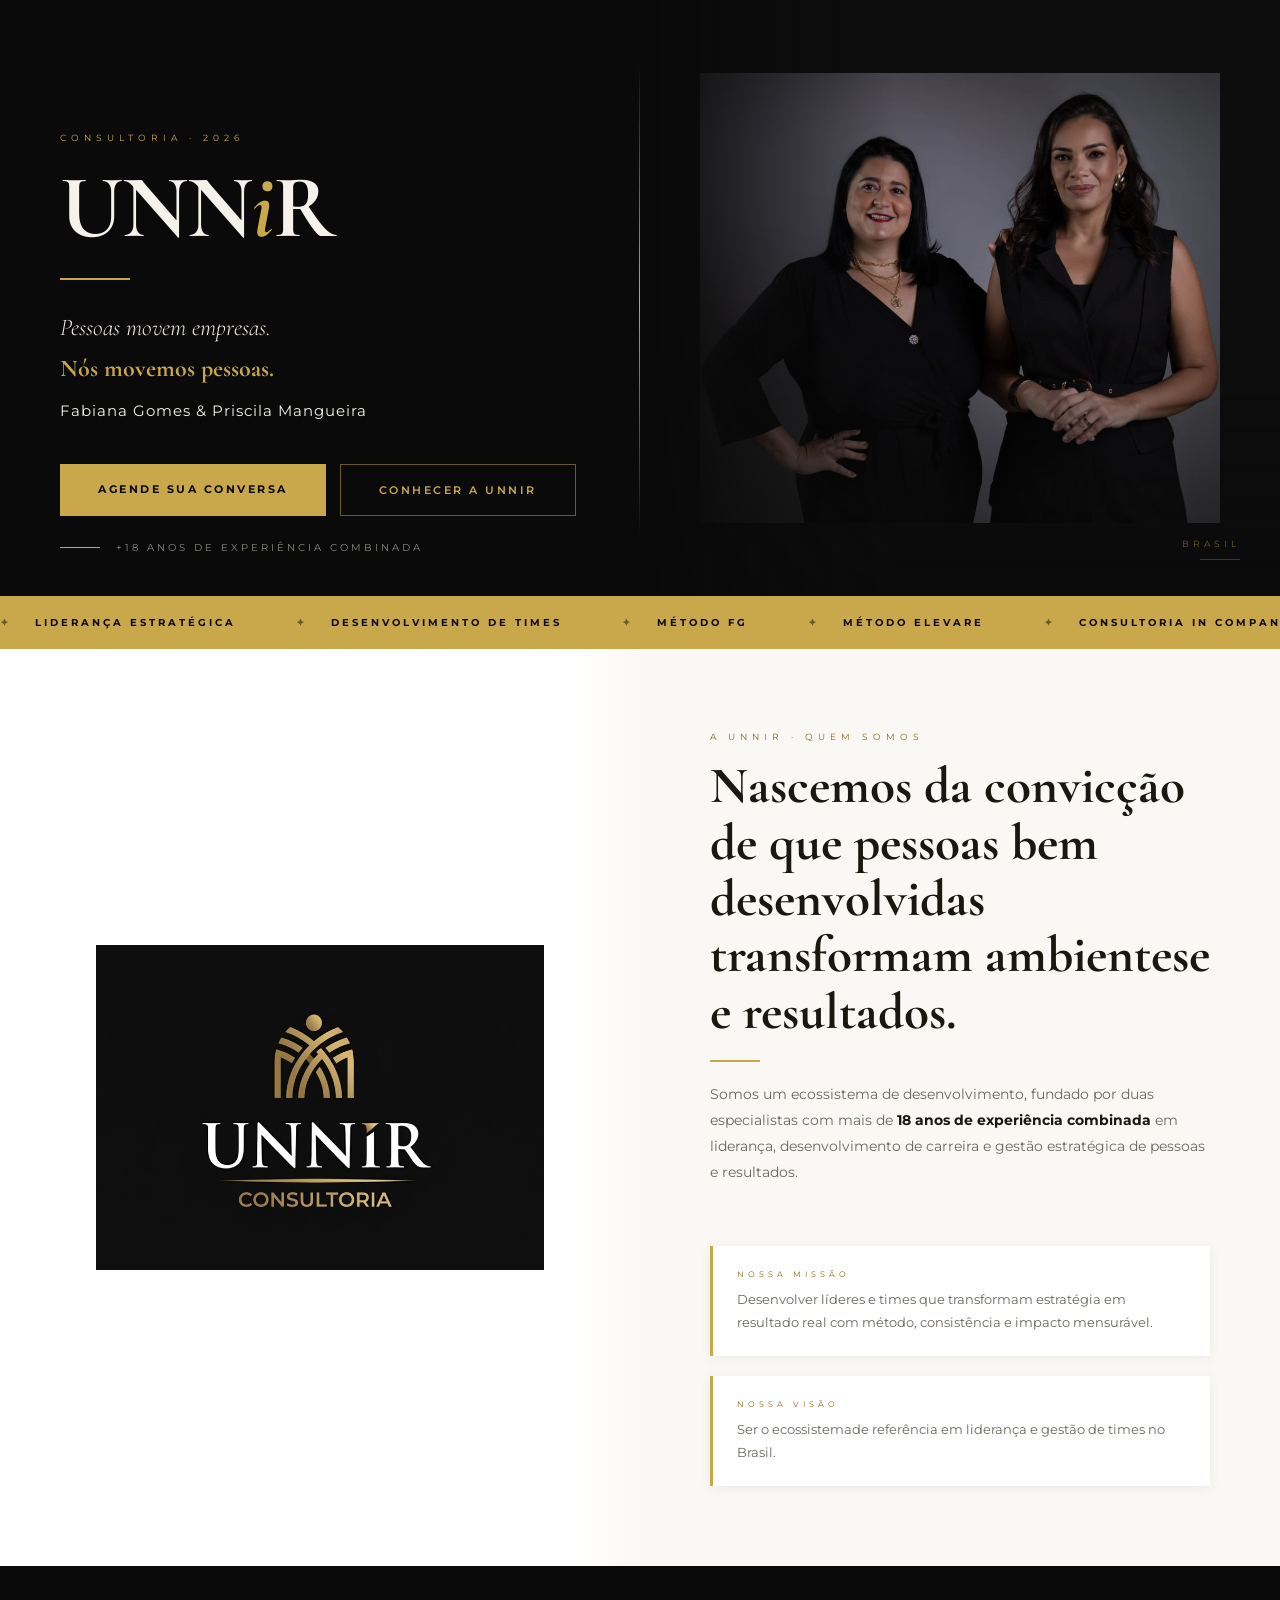
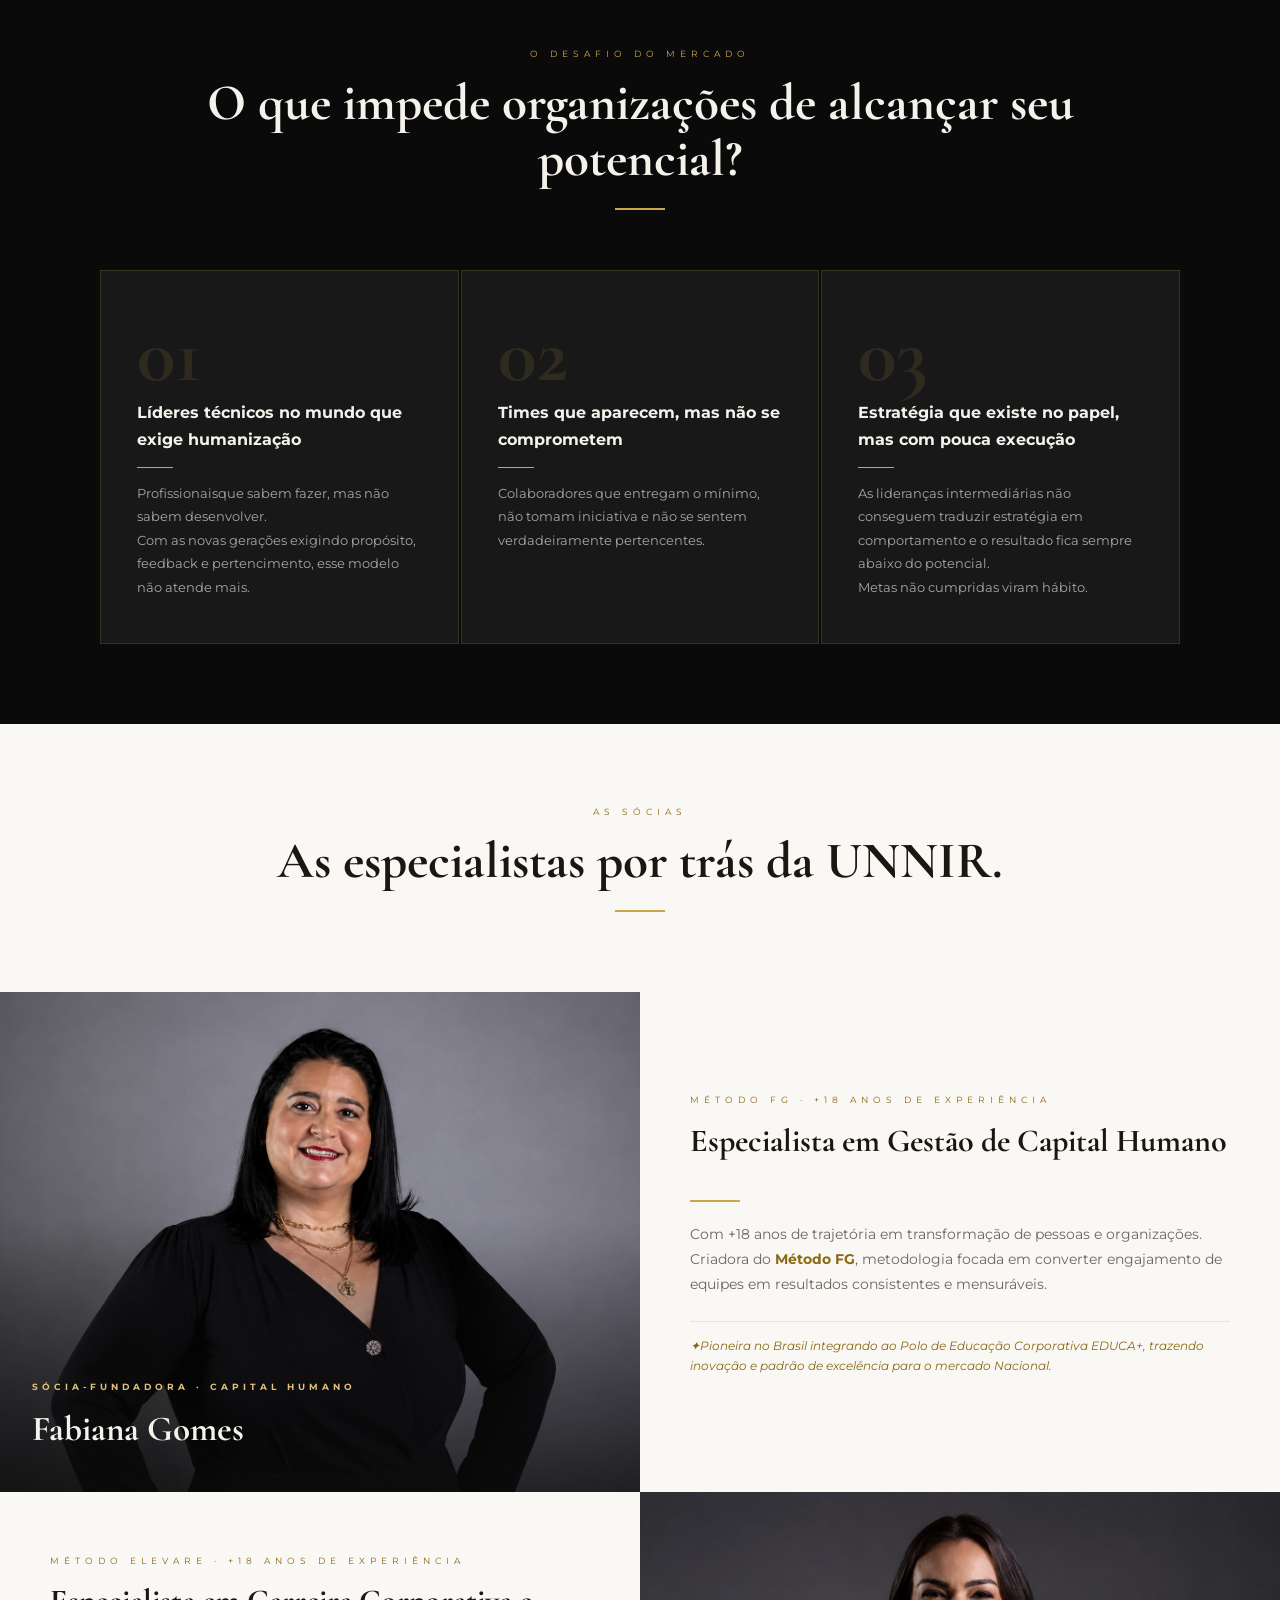
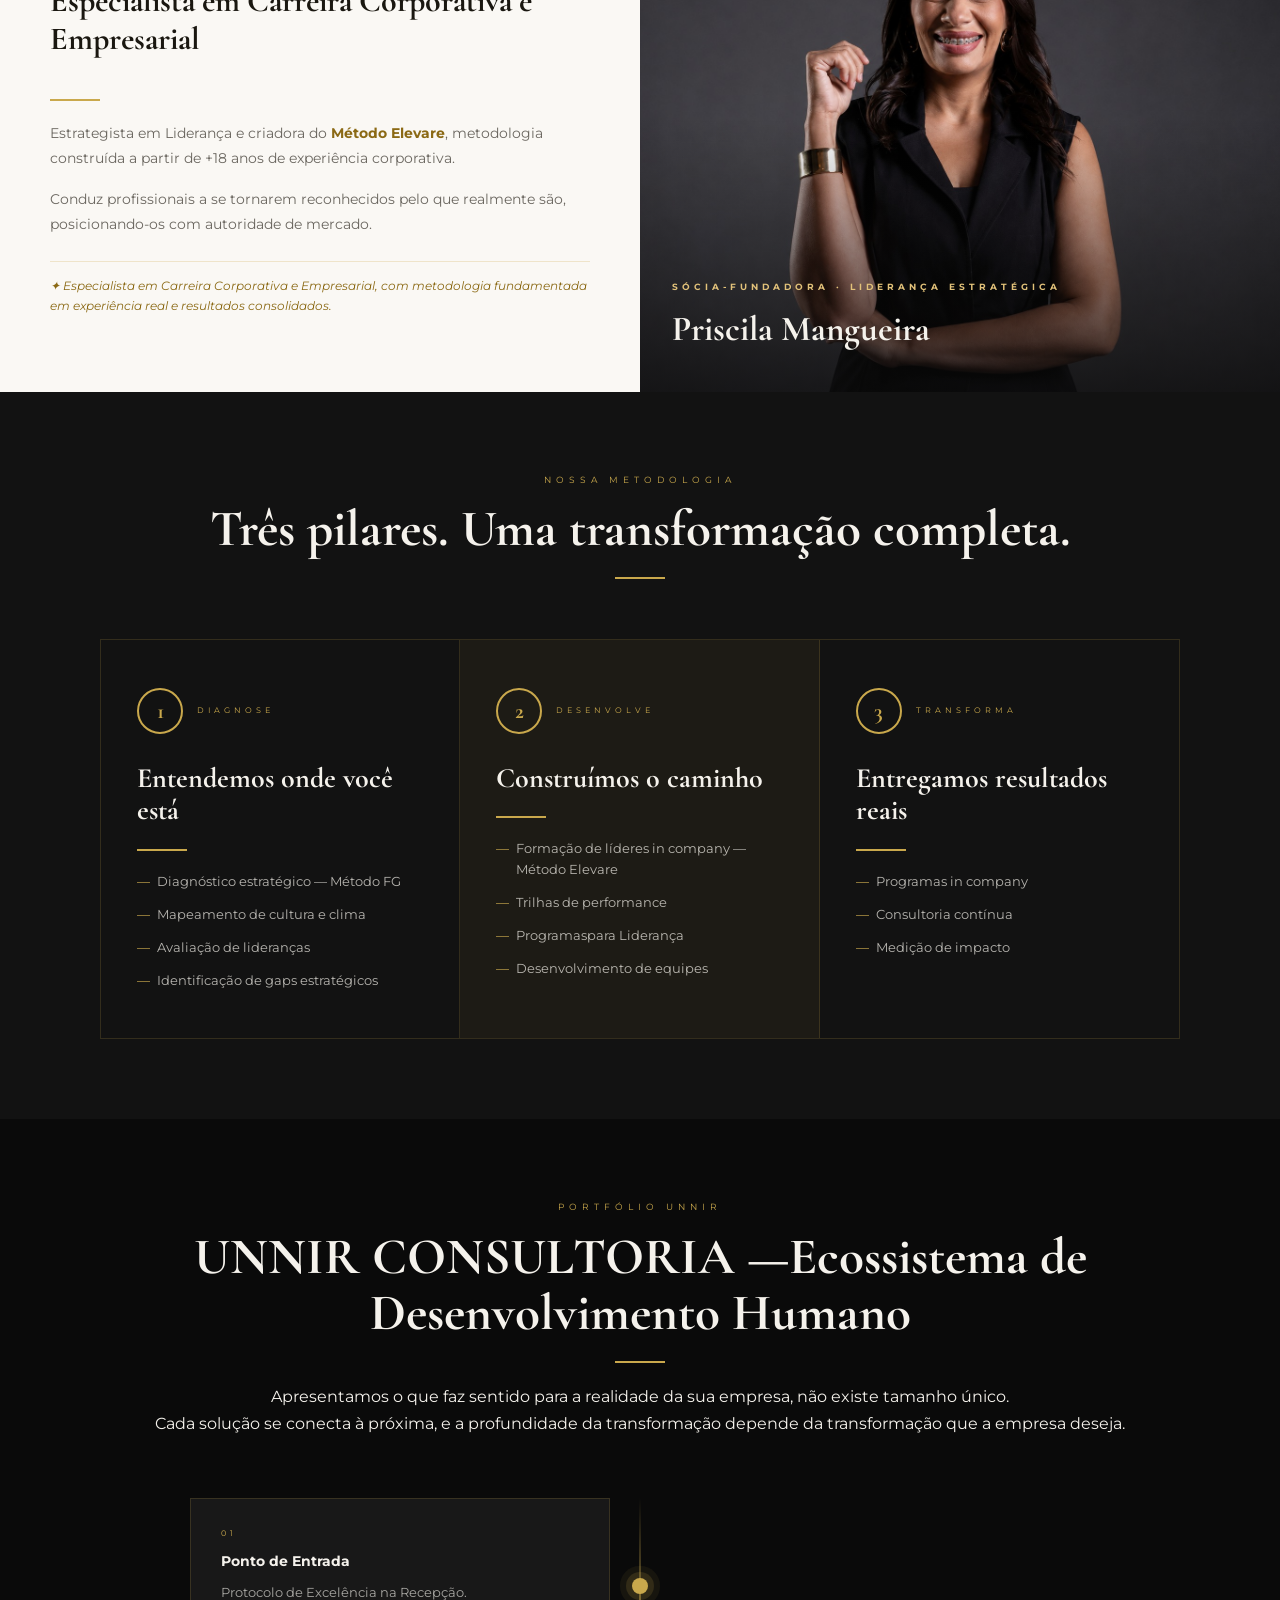
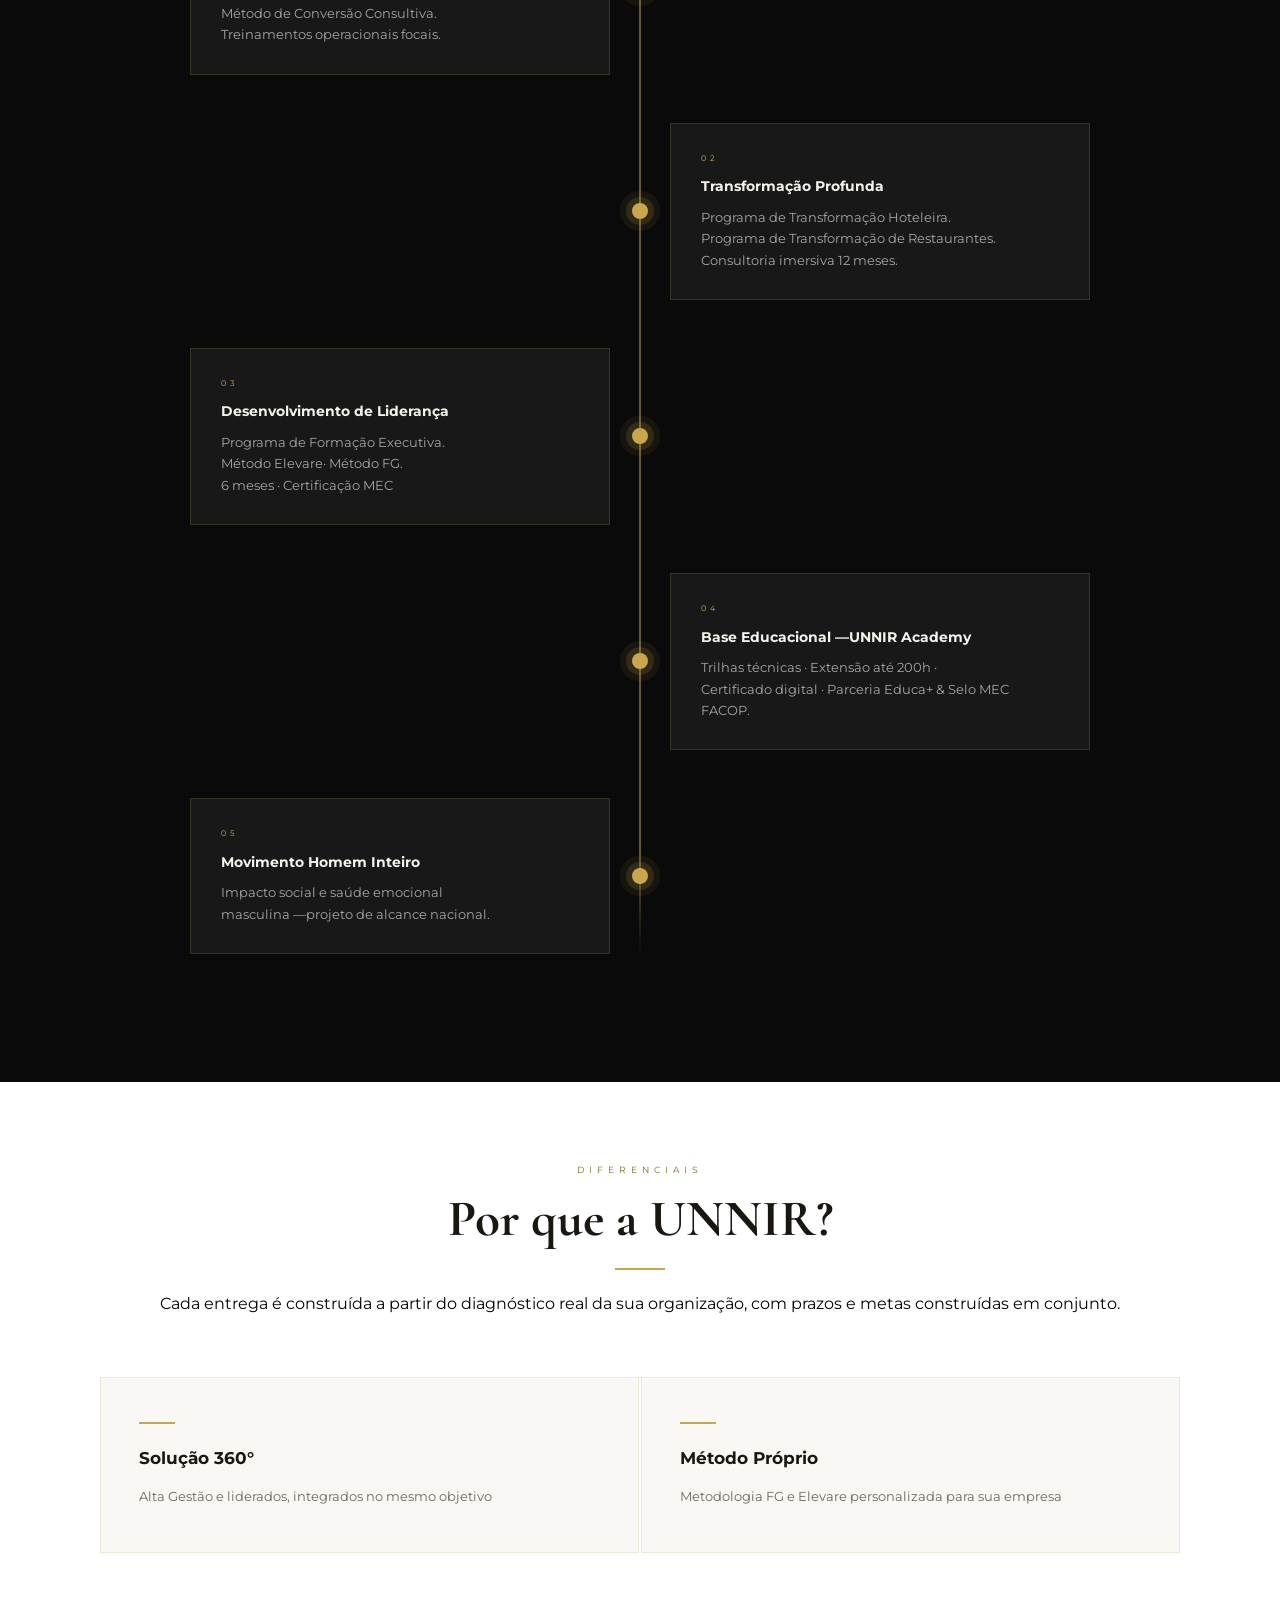
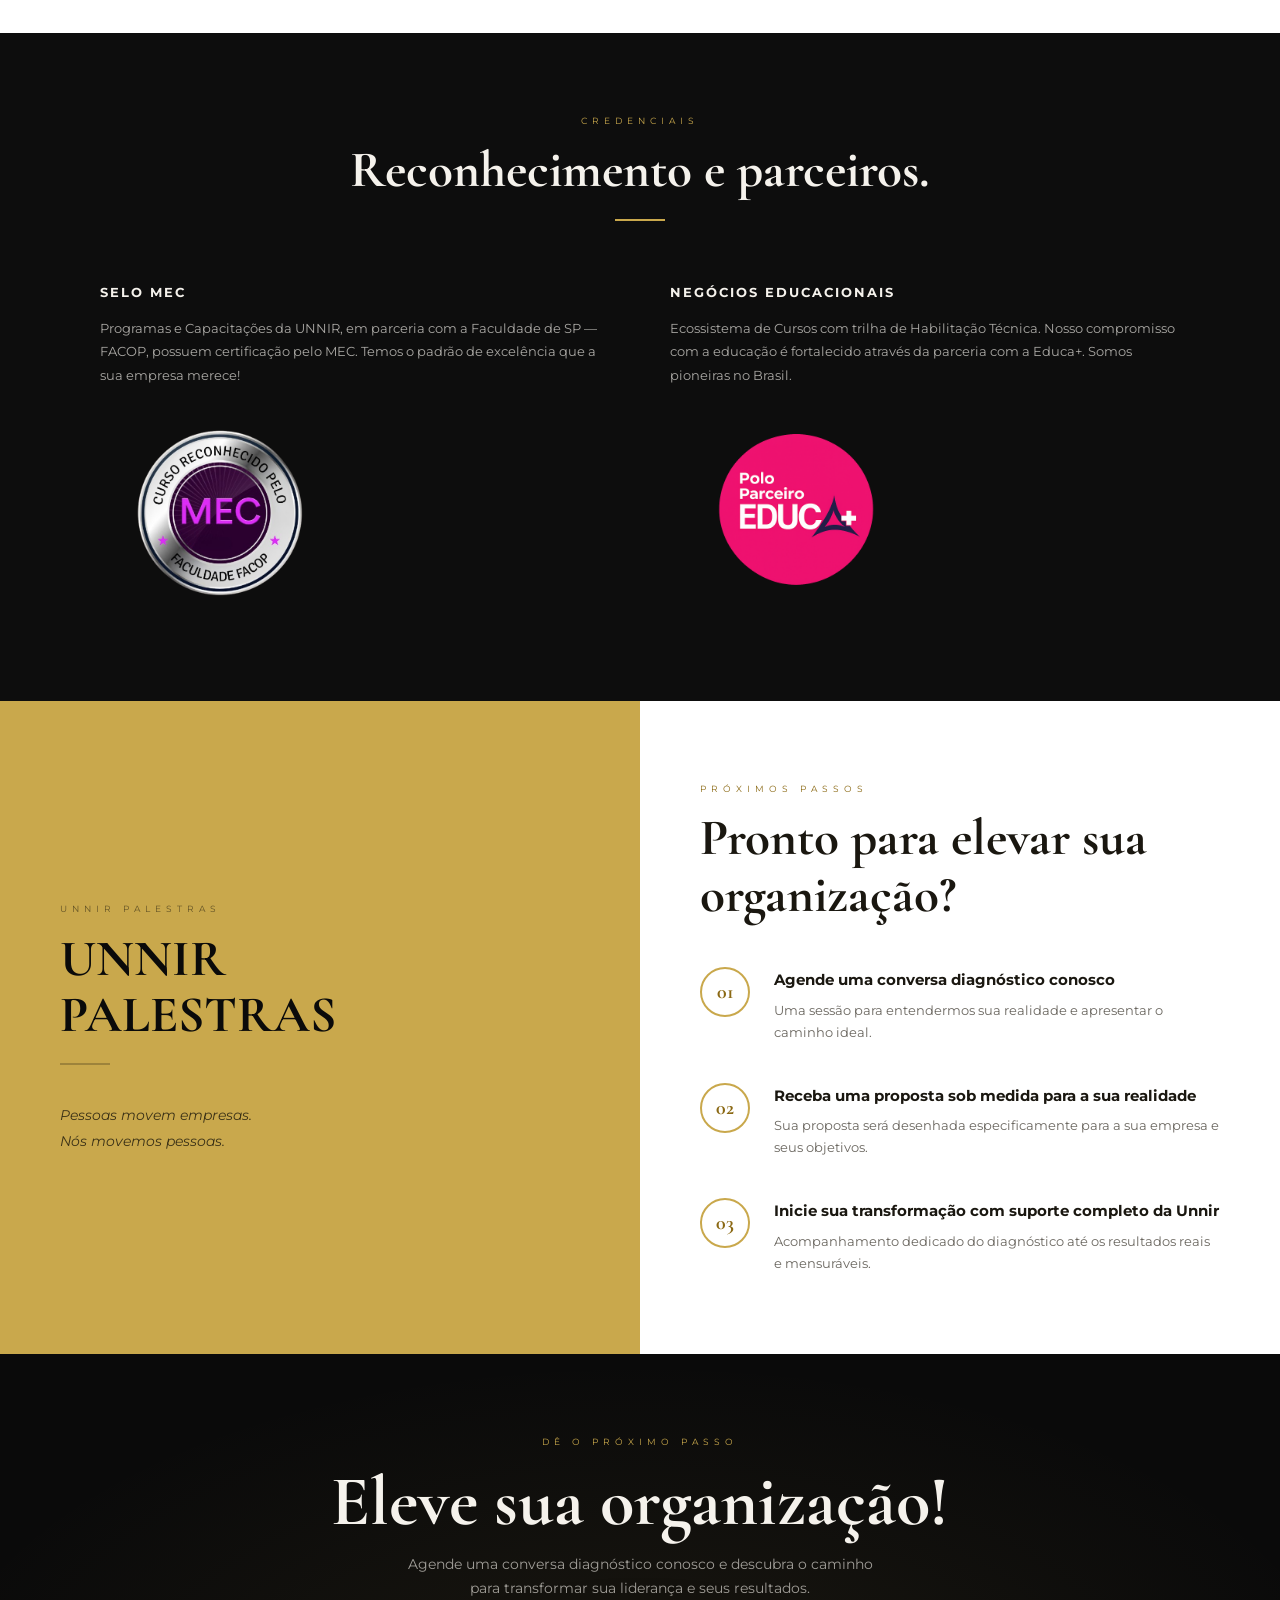
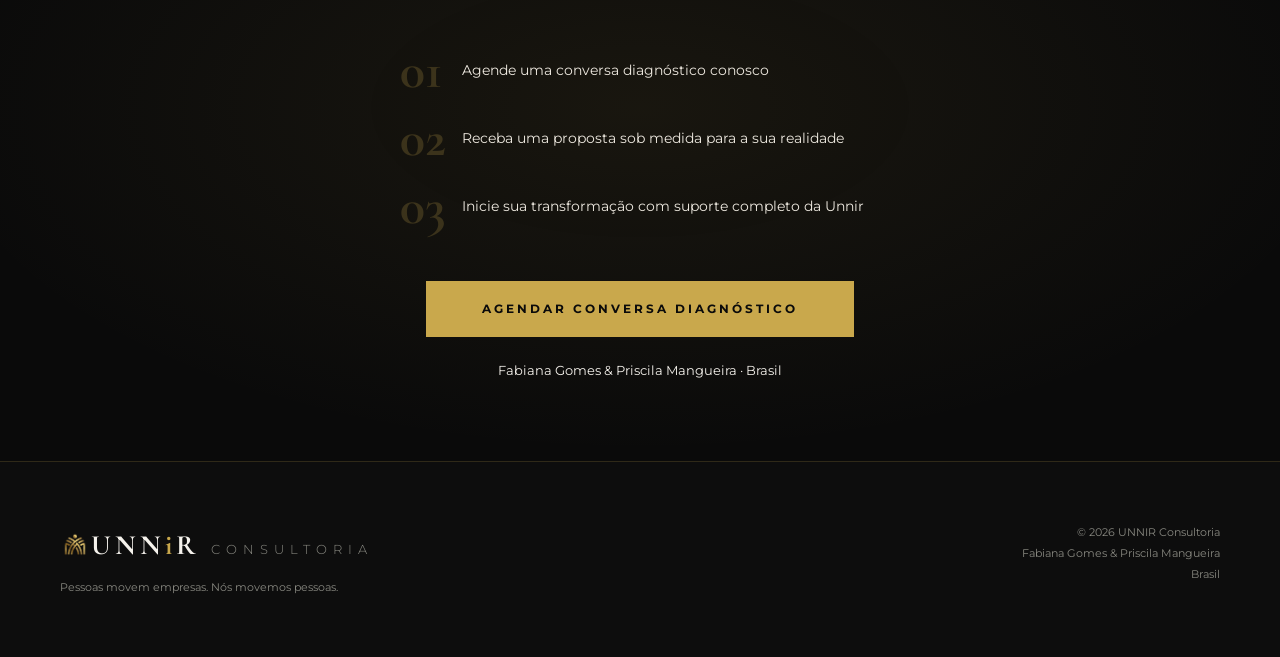
<file: index.html>
<!doctype html>
<html lang="pt-BR">
  <head>
    <meta charset="UTF-8" />
    <meta name="viewport" content="width=device-width, initial-scale=1.0" />
    <title>
      UNNIR Consultoria — Pessoas movem empresas. Nós movemos pessoas.
    </title>
    <link
      href="https://fonts.googleapis.com/css2?family=Cormorant+Garamond:ital,wght@0,300;0,400;0,600;0,700;1,300;1,400&family=Montserrat:wght@300;400;500;600;700;800&display=swap"
      rel="stylesheet"
    />
    <link rel="shortcut icon" href="img/favicon.ico" type="image/x-icon" />
    <link rel="stylesheet" href="stilo.css" />
  </head>
  <body>
    <!-- HERO -->
    <section id="hero">
      <div class="hero-left">
        <p class="hero-eyebrow">Consultoria · 2026</p>
        <h1 class="hero-title">UNN<em>i</em>R</h1>
        <div class="hero-rule"></div>
        <p class="hero-tagline">
          <em
            >Pessoas movem empresas.<br /><strong
              >Nós movemos pessoas.</strong
            ></em
          >
        </p>
        <p class="hero-sub">Fabiana Gomes &amp; Priscila Mangueira</p>
        <div class="hero-btns">
          <a class="btn-primary" href="#cta">Agende sua Conversa</a>
          <a class="btn-ghost" href="#about">Conhecer a UNNIR</a>
        </div>
        <div class="hero-badge">
          <div class="hero-badge-line"></div>
          <span>+18 anos de experiência combinada</span>
        </div>
      </div>

      <!-- =====================================================
           HERO DIREITA: LOGO DA UNNIR
           ===================================================== -->
      <div class="hero-right">
        <img
          src="img/pessoasajust.jpeg"
          alt="UNNIR Consultoria"
          class="hero-logo-img"
          onerror="
            this.style.display = 'none';
            this.nextElementSibling.style.display = 'flex';
          "
        />
        <!-- Placeholder automático enquanto não tiver imagem -->
        <div class="hero-logo-placeholder" style="display: none">
          <svg
            style="width: min(55%, 300px); opacity: 0.13"
            viewBox="0 0 200 200"
            fill="none"
            xmlns="http://www.w3.org/2000/svg"
          >
            <circle cx="100" cy="22" r="16" fill="#C9A84C" />
            <path
              d="M55 72 L100 44 L145 72"
              stroke="#C9A84C"
              stroke-width="10"
              stroke-linecap="round"
              fill="none"
            />
            <path
              d="M38 98 L100 62 L162 98"
              stroke="#C9A84C"
              stroke-width="10"
              stroke-linecap="round"
              fill="none"
            />
            <path
              d="M24 126 L100 84 L176 126"
              stroke="#C9A84C"
              stroke-width="10"
              stroke-linecap="round"
              fill="none"
            />
            <path
              d="M36 160 L36 126"
              stroke="#C9A84C"
              stroke-width="10"
              stroke-linecap="round"
            />
            <path
              d="M164 160 L164 126"
              stroke="#C9A84C"
              stroke-width="10"
              stroke-linecap="round"
            />
            <path
              d="M65 165 C65 148 84 140 100 140 C116 140 135 148 135 165"
              stroke="#C9A84C"
              stroke-width="10"
              stroke-linecap="round"
              fill="none"
            />
          </svg>
          <p class="hero-logo-placeholder-text">Coloque aqui a logo da UNNIR</p>
        </div>
        <div class="hero-right-overlay"></div>
        <div
          style="
            position: absolute;
            bottom: 36px;
            right: 40px;
            text-align: right;
            z-index: 3;
          "
        >
          <div class="brasil"
            style="
              font-size: 9px;
              letter-spacing: 4px;
              text-transform: uppercase;
              color: rgba(201, 168, 76, 0.5);
            "
          >
            Brasil
          </div>
          <div class="traco"
            style="
              width: 40px;
              height: 1px;
              background: var(--gold);
              opacity: 0.3;
              margin: 8px 0 0 auto;
            "
          ></div>
        </div>
      </div>
    </section>

    <!-- TICKER -->
    <div class="strip">
      <div class="strip-inner">
        <span>Liderança Estratégica</span><span>Desenvolvimento de Times</span
        ><span>Método FG</span><span>Método Elevare</span
        ><span>Consultoria In Company</span
        ><span>Diagnóstico Organizacional</span
        ><span>Palestras &amp; Workshops</span><span>Gestão de Pessoas</span>
        <span>Liderança Estratégica</span><span>Desenvolvimento de Times</span
        ><span>Método FG</span><span>Método Elevare</span
        ><span>Consultoria In Company</span
        ><span>Diagnóstico Organizacional</span
        ><span>Palestras &amp; Workshops</span><span>Gestão de Pessoas</span>
      </div>
    </div>

    <!-- ABOUT — SEÇÃO CLARA -->
    <section id="about">
      <div class="split">
        <!-- =====================================================
             LOGO UNNIR (seção Quem Somos)
             ===================================================== -->
        <div class="split-img reveal-l">
          <div class="split-img-inner">
            <img
              src="img/img02.jpeg"
              alt="UNNIR Consultoria"
              style="max-width: 70%; max-height: 70%; object-fit: contain"
              onerror="
                this.style.display = 'none';
                this.nextElementSibling.style.display = 'block';
              "
            />
            <!-- Placeholder enquanto não tiver imagem -->
            <div style="display: none; text-align: center; padding: 40px">
              <div
                style="
                  font-family: &quot;Cormorant Garamond&quot;, serif;
                  font-size: clamp(60px, 8vw, 100px);
                  font-weight: 700;
                  color: rgba(201, 168, 76, 0.18);
                  line-height: 1;
                  letter-spacing: 6px;
                "
              >
                UNNIR
              </div>
              <div
                style="
                  width: 60px;
                  height: 1px;
                  background: rgba(201, 168, 76, 0.2);
                  margin: 20px auto;
                "
              ></div>
              <div
                style="
                  font-size: 9px;
                  letter-spacing: 5px;
                  color: rgba(201, 168, 76, 0.3);
                  text-transform: uppercase;
                "
              >
                Consultoria
              </div>
            </div>
          </div>
        </div>
        <div class="split-content reveal-r">
          <p class="eyebrow">A UNNIR · Quem Somos</p>
          <h2 class="sec-title" style="color: var(--light-text)">
            Nascemos da convicção de que pessoas bem desenvolvidas transformam ambientese e resultados.
          </h2>
          <div class="gold-bar"></div>
          <p class="text-j"
            style="
              font-size: 14px;
              color: var(--light-muted);
              line-height: 1.85;
              margin-bottom: 28px;
            "
          >
            Somos um ecossistema de desenvolvimento, fundado por duas
            especialistas com mais de
            <strong style="color: var(--light-text)"
              >18 anos de experiência combinada</strong
            >
            em liderança, desenvolvimento de carreira e gestão estratégica de
            pessoas e resultados.
          </p>
          <div class="about-cards">
            <div class="about-card">
              <div class="about-card-label">Nossa missão</div>
              <div class="about-card-text">
                Desenvolver líderes e times que transformam estratégia em
                resultado real com método, consistência e impacto mensurável.
              </div>
            </div>
            <div class="about-card">
              <div class="about-card-label">Nossa visão</div>
              <div class="about-card-text">
                Ser o ecossistemade referência em liderança e gestão de times no Brasil.
              </div>
            </div>
             <!--<div class="about-card">
              <div class="about-card-label">Formato de atuação</div>
              <div class="about-card-text">
                Híbrido · Presencial e Online — atendemos empresas em todo o
                Brasil.
              </div>
            </div> -->
          </div>
        </div>
      </div>
    </section>

    <!-- DESAFIO DE MERCADO -->
    <section id="challenge">
      <div class="wrap">
        <div class="challenge-header reveal">
          <p class="eyebrow" style="text-align: center">O Desafio do Mercado</p>
          <h2 class="sec-title">
            O que impede organizações de alcançar seu potencial?
          </h2>
          <div class="gold-bar c"></div>
        </div>
        <div class="challenge-grid">
          <div class="c-card reveal">
            <div class="c-num">01</div>
            <h3 class="c-title">Líderes técnicos no mundo que exige humanização</h3>
            <div class="c-rule"></div>
            <p class="c-text">
             Profissionaisque sabem fazer, mas não sabem desenvolver.
            </p>
             <p class="c-text">
             Com as novas gerações exigindo propósito, feedback e pertencimento, esse modelo não atende mais.
            </p>
          </div>
          <div class="c-card reveal">
            <div class="c-num">02</div>
            <h3 class="c-title">Times que aparecem, mas não se comprometem</h3>
            <div class="c-rule"></div>
            <p class="c-text">
              Colaboradores que entregam o mínimo, não tomam iniciativa e não se sentem verdadeiramente pertencentes. 
            </p>
          </div>
          <div class="c-card reveal">
            <div class="c-num">03</div>
            <h3 class="c-title">Estratégia que existe no papel, mas com pouca execução</h3>
            <div class="c-rule"></div>
            <p class="c-text">
              As lideranças intermediárias não conseguem traduzir estratégia em comportamento e o resultado fica sempre abaixo do potencial. 
            </p>
            <p class="c-text">
              Metas não cumpridas viram hábito. 
            </p>
          </div>
        </div>
      </div>
    </section>

    <!--SOCIAS -->
    <section id="partners">
      <div class="partners-header wrap reveal">
        <p class="eyebrow" style="text-align: center">As Sócias </p>
        <h2
          class="sec-title"
          style="text-align: center; color: var(--light-text)"
        >
          As especialistas por trás da UNNIR.
        </h2>
        <div class="gold-bar c"></div>
      </div>

      <!-- Fabiana — foto esquerda, texto direita -->
      <div class="partner-block reveal">
        <div class="partner-photo-wrap">
          <div class="partner-photo-inner" style="background: #e8e2d8">
            <!-- =====================================================
                 FOTO DA FABIANA GOMES
                 ===================================================== -->
            <img
              src="img/fabiana-img.jpeg"
              alt="Fabiana Gomes"
              class="partner-real-photo"
              onerror="
                this.style.display = 'none';
                this.nextElementSibling.style.display = 'flex';
              "
            />
            <!-- Placeholder enquanto não tiver foto -->
            <div class="partner-photo-placeholder">
              <div class="placeholder-icon">
                <svg
                  width="36"
                  height="36"
                  viewBox="0 0 24 24"
                  fill="none"
                  stroke="rgba(201,168,76,0.5)"
                  stroke-width="1.5"
                >
                  <circle cx="12" cy="8" r="4" />
                  <path d="M4 20c0-4 3.6-7 8-7s8 3 8 7" />
                </svg>
              </div>
              <div class="placeholder-text">Foto · Fabiana Gomes</div>
            </div>
          </div>
          <div class="partner-photo-overlay"></div>
          <div class="partner-name-over">
            <span>Sócia-Fundadora · Capital Humano</span>Fabiana Gomes
          </div>
        </div>
        <div class="partner-content">
          <p class="eyebrow">Método FG · +18 anos de experiência</p>
          <h3
            style="
              font-family: &quot;Cormorant Garamond&quot;, serif;
              font-size: clamp(24px, 2.5vw, 36px);
              font-weight: 700;
              margin-bottom: 20px;
              line-height: 1.2;
              color: var(--light-text);
            "
          >
            Especialista em Gestão de Capital Humano
          </h3>
          <div class="gold-bar"></div>
          <p class="partner-bio">
            Com +18 anos de trajetória em transformação de pessoas e
            organizações. Criadora do
            <strong>Método FG</strong>, metodologia focada em converter
            engajamento de equipes em resultados consistentes e mensuráveis.
          </p>
          <div class="partner-highlight">
            ✦Pioneira no Brasil integrando ao Polo de Educação Corporativa EDUCA+, trazendo
            inovação e padrão de excelência para o mercado Nacional.
          </div>
        </div>
      </div>

      <!-- Priscila — texto esquerda, foto direita -->
      <div class="partner-block reveal">
        <div class="partner-content" style="background: var(--light-bg)">
          <p class="eyebrow">Método Elevare · +18 anos de experiência</p>
          <h3
            style="
              font-family: &quot;Cormorant Garamond&quot;, serif;
              font-size: clamp(24px, 2.5vw, 36px);
              font-weight: 700;
              margin-bottom: 20px;
              line-height: 1.2;
              color: var(--light-text);
            "
          >
            Especialista em Carreira Corporativa e Empresarial
          </h3>
          <div class="gold-bar"></div>
          <p class="partner-bio">
            Estrategista em Liderança e criadora do
            <strong>Método Elevare</strong>, metodologia construída a partir de +18 anos de experiência corporativa.
          </p>
          <p class="partner-bio">
            Conduz profissionais a se tornarem reconhecidos pelo que realmente são, posicionando-os com autoridade de mercado.
          </p>
          <div class="partner-highlight">
            ✦ Especialista em Carreira Corporativa e Empresarial, com
            metodologia fundamentada em experiência real e resultados
            consolidados.
          </div>
        </div>
        <div class="partner-photo-wrap">
          <div class="partner-photo-inner" style="background: #dde5e0">
            <!-- =====================================================
                 FOTO DA PRISCILA MANGUEIRA
                 ===================================================== -->
            <img
              src="img/priscila.jpeg"
              alt="Priscila Mangueira"
              class="partner-real-photo"
              onerror="
                this.style.display = 'none';
                this.nextElementSibling.style.display = 'flex';
              "
            />
            <!-- Placeholder enquanto não tiver foto -->
            <div class="partner-photo-placeholder">
              <div class="placeholder-icon">
                <svg
                  width="36"
                  height="36"
                  viewBox="0 0 24 24"
                  fill="none"
                  stroke="rgba(201,168,76,0.5)"
                  stroke-width="1.5"
                >
                  <circle cx="12" cy="8" r="4" />
                  <path d="M4 20c0-4 3.6-7 8-7s8 3 8 7" />
                </svg>
              </div>
              <div class="placeholder-text">Foto · Priscila Mangueira</div>
            </div>
          </div>
          <div class="partner-photo-overlay"></div>
          <div class="partner-name-over">
            <span>Sócia-Fundadora · Liderança Estratégica</span>Priscila
            Mangueira
          </div>
        </div>
      </div>
    </section>

    <!-- METODOLOGIA -->
    <section id="method">
      <div class="wrap">
        <div class="method-header reveal">
          <p class="eyebrow" style="text-align: center">Nossa Metodologia</p>
          <h2 class="sec-title">Três pilares. Uma transformação completa.</h2>
          <div class="gold-bar c"></div>
        </div>
        <div class="method-grid reveal">
          <div class="m-pillar">
            <div class="m-num-wrap">
              <div class="m-num">1</div>
              <span class="m-label">Diagnose</span>
            </div>
            <h3 class="m-title">Entendemos onde você está</h3>
            <div class="gold-bar"></div>
            <ul class="m-list">
              <li>Diagnóstico estratégico — Método FG</li>
              <li>Mapeamento de cultura e clima</li>
              <li>Avaliação de lideranças</li>
              <li>Identificação de gaps estratégicos</li>
            </ul>
          </div>
          <div class="m-pillar featured">
            <div class="m-num-wrap">
              <div class="m-num">2</div>
              <span class="m-label">Desenvolve</span>
            </div>
            <h3 class="m-title">Construímos o caminho</h3>
            <div class="gold-bar"></div>
            <ul class="m-list">
              <li>Formação de líderes in company — Método Elevare</li>
              <li>Trilhas de performance</li>
              <li>Programaspara Liderança</li>
              <li>Desenvolvimento de equipes</li>
            </ul>
          </div>
          <div class="m-pillar">
            <div class="m-num-wrap">
              <div class="m-num">3</div>
              <span class="m-label">Transforma</span>
            </div>
            <h3 class="m-title">Entregamos resultados reais</h3>
            <div class="gold-bar"></div>
            <ul class="m-list">
              <li>Programas in company</li>
              <li>Consultoria contínua</li>
              <li>Medição de impacto</li>
            </ul>
          </div>
        </div>
      </div>
    </section>

    <!--PORTIFOLIO-->
    <section id="roadmap">
      <div class="wrap">
        <div class="roadmap-header reveal">
          <p class="eyebrow" style="text-align: center">
            Portfólio Unnir
          </p>
          <h2 class="sec-title">UNNIR CONSULTORIA —Ecossistema de Desenvolvimento Humano</h2>
          <div class="gold-bar c"></div>
          <p style="color: var(--white);">Apresentamos o que faz sentido para a realidade da sua empresa, não existe tamanho único.</p>
         <p style="color: var(--white); margin-bottom: 20px;">Cada solução se conecta à próxima, e a profundidade da transformação depende da transformação que a empresa deseja.</p>
        </div>
        <div class="road-track">
          <div class="road-row reveal">
            <div class="road-card-left">
              <div class="road-card">
                <div class="road-card-label">01</div>
                <h4>Ponto de Entrada</h4>
                <p>
                  Protocolo de Excelência na Recepção. <br> Método de Conversão Consultiva.
                </p>
                 <p>
                 Treinamentos operacionais focais.
                </p>
              </div>
            </div>
            <div class="road-dot-col"><div class="road-dot"></div></div>
            <div class="road-spacer-right"></div>
          </div>
          <div class="road-row reveal">
            <div class="road-spacer-left"></div>
            <div class="road-dot-col"><div class="road-dot"></div></div>
            <div class="road-card-right">
              <div class="road-card">
                <div class="road-card-label">02</div>
                <h4>Transformação Profunda</h4>
                <p>
                  Programa de Transformação Hoteleira. <br> Programa de Transformação de Restaurantes.
                </p>
                <p>
                  Consultoria imersiva 12 meses.
                </p>
              </div>
            </div>
          </div>
          <div class="road-row reveal">
            <div class="road-card-left">
              <div class="road-card">
                <div class="road-card-label">03</div>
                <h4>Desenvolvimento de Liderança</h4>
                <p>
                  Programa de Formação Executiva. <br> Método Elevare· Método FG.
                </p>
                <p>
                  6 meses · Certificação MEC
                </p>
              </div>
            </div>
            <div class="road-dot-col"><div class="road-dot"></div></div>
            <div class="road-spacer-right"></div>
          </div>
          <div class="road-row reveal">
            <div class="road-spacer-left"></div>
            <div class="road-dot-col"><div class="road-dot"></div></div>
            <div class="road-card-right">
              <div class="road-card">
                <div class="road-card-label">04</div>
                <h4>Base Educacional —UNNIR Academy</h4>
                <p>
                  Trilhas técnicas · Extensão até 200h · <br> Certificado digital · Parceria Educa+ & Selo MEC FACOP.
                </p>
              </div>
            </div>
          </div>
          <div class="road-row reveal">
            <div class="road-card-left">
              <div class="road-card">
                <div class="road-card-label">05</div>
                <h4>Movimento Homem Inteiro</h4>
                <p>
                  Impacto social e saúde emocional <br> masculina —projeto de alcance nacional.
                </p>
              </div>
            </div>
            <div class="road-dot-col"><div class="road-dot"></div></div>
            <div class="road-spacer-right"></div>
          </div>
          <!--<div class="road-row reveal" style="margin-bottom: 0">
            <div class="road-spacer-left"></div>
            <div class="road-dot-col"><div class="road-dot"></div></div>
            <div class="road-card-right">
              <div class="road-card">
                <div class="road-card-label">Passo 06</div>
                <h4>Medição de Impacto</h4>
                <p>
                  Avaliação de resultados, consolidação da transformação e
                  planejamento da continuidade.
                </p>
              </div>
            </div> -->
          </div>
        </div>
      </div>
    </section>

    <!-- PORTIFOLIO — SEÇÃO CLARA -->
    <!--<section id="solutions">
      <div class="solutions-split">
        <div class="sol-left reveal-l">
          <p class="eyebrow">Portfólio de Serviços</p>
          <h2 class="sec-title">Soluções</h2>
          <div
            style="
              width: 50px;
              height: 2px;
              background: rgba(0, 0, 0, 0.25);
              margin: 20px 0;
            "
          ></div>
          <p>
            Cada solução é construída a partir da realidade da sua organização.
            Não existem programas genéricos — apenas transformações desenhadas
            para o seu contexto.
          </p>
        </div>
        <div class="sol-right reveal-r">
          <div class="sol-label">Para Empresas · B2B</div>
          <div class="sol-item">
            <div class="sol-bar"></div>
            <div class="sol-text">
              Diagnóstico estratégico — <strong>Método FG</strong>
            </div>
          </div>
          <div class="sol-item">
            <div class="sol-bar"></div>
            <div class="sol-text">
              Formação de líderes in company — <strong>Método Elevare</strong>
            </div>
          </div>
          <div class="sol-item">
            <div class="sol-bar"></div>
            <div class="sol-text">
              Trilhas de performance — do engajamento ao resultado
            </div>
          </div>
          <div class="sol-item">
            <div class="sol-bar"></div>
            <div class="sol-text">
              Palestras &amp; Workshops — presencial e online, sob medida
            </div>
          </div>
          <div class="sol-item">
            <div class="sol-bar"></div>
            <div class="sol-text">
              Consultoria contínua — Essencial · Estratégico · Premium
            </div>
          </div>
        </div>
      </div>
    </section>-->

    <!-- FORMATOS DE CONTRATO -->
    <!--<section id="plans">
      <div class="wrap">
        <div class="plans-header reveal">
          <p class="eyebrow" style="text-align: center">
            Formatos de Contratação
          </p>
          <h2 class="sec-title">
            Escolha o modelo ideal para sua organização.
          </h2>
          <div class="gold-bar c"></div>
        </div>
        <div class="plans-grid">
          <div class="p-card reveal">
            <div class="p-type">Projeto Pontual</div>
            <div class="p-name">UNNIR<br />ESSENCIAL</div>
            <div class="p-sub" style="color: var(--gold)">Projeto Pontual</div>
            <p class="p-desc">
              Diagnóstico organizacional com entrega de relatório estratégico e
              plano de ação priorizado.
            </p>
            <ul class="p-list">
              <li>Diagnóstico organizacional</li>
              <li>Relatório estratégico</li>
              <li>Palestra</li>
              <li>Workshop</li>
            </ul>
            <div class="p-tag">
              Para empresas que querem começar com clareza.
            </div>
          </div>
          <div class="p-card featured reveal">
            <div class="p-type">Retainer Mensal</div>
            <div class="p-name">UNNIR<br />ESTRATÉGICO</div>
            <div class="p-sub">Retainer Mensal</div>
            <p class="p-desc">
              Acompanhamento contínuo com reuniões periódicas, implementação de
              ações e ajustes em tempo real.
            </p>
            <ul class="p-list">
              <li>Reuniões periódicas</li>
              <li>Implementação de ações</li>
              <li>Ajustes em tempo real</li>
              <li>Relatórios de progresso</li>
            </ul>
            <div class="p-tag">
              Para empresas que querem crescer com consistência.
            </div>
          </div>
          <div class="p-card reveal">
            <div class="p-type">Programa Completo</div>
            <div class="p-name">UNNIR<br />PREMIUM</div>
            <div class="p-sub" style="color: var(--gold)">
              A partir de 03 meses
            </div>
            <p class="p-desc">
              Imersão, diagnóstico, implementação, treinamentos, mentoria de
              líderes e acompanhamento de resultados.
            </p>
            <ul class="p-list">
              <li>Imersão completa</li>
              <li>Diagnóstico + implementação</li>
              <li>Treinamentos</li>
              <li>Mentoria de líderes</li>
              <li>Acompanhamento de resultados</li>
            </ul>
            <div class="p-tag">
              Para empresas que querem transformação real.
            </div>
          </div>
        </div>
      </div>
    </section> -->

    <!-- DIFFERENTIALS — SEÇÃO CLARA -->
    <section id="differentials">
      <div class="wrap">
        <div class="diff-header reveal">
          <p class="eyebrow" style="text-align: center">Diferenciais</p>
          <h2
            class="sec-title"
            style="text-align: center; color: var(--light-text)"
          >
            Por que a UNNIR?
          </h2>
          <div class="gold-bar c"></div>
           <P style="color: black; margin-top: 10px;">Cada entrega é construída a partir do diagnóstico real da sua organização, com prazos e metas construídas em conjunto.</P>
        </div>
        <div class="diff-grid">
          <div class="d-card reveal">
            <span class="d-accent"></span>
            <h3 class="d-title">Solução 360°</h3>
            <p class="d-text">
              Alta Gestão e liderados, integrados no mesmo objetivo
            </p>
          </div>
          <div class="d-card reveal">
            <span class="d-accent"></span>
            <h3 class="d-title">Método Próprio</h3>
            <p class="d-text">
             Metodologia FG e Elevare personalizada para sua empresa
            </p>
          </div>
          <!--<div class="d-card reveal">
            <span class="d-accent"></span>
            <h3 class="d-title">Presencial e Online</h3>
            <p class="d-text">
              Entrega híbrida com capacidade presencial e online, atendendo
              empresas amplamente em todo o Brasil.
            </p>
          </div>
          <div class="d-card reveal">
            <span class="d-accent"></span>
            <h3 class="d-title">Personalização Total</h3>
            <p class="d-text">
              Nenhum programa é igual. Cada entrega é construída a partir do
              diagnóstico real da sua organização, com prazos e metas em
              conjunto.
            </p>
          </div>-->
        </div>
      </div>
    </section>

    <!-- CREDENCIAIS -->
    <section id="badges">
      <div class="wrap">
        <div class="reveal" style="text-align: center">
          <p class="eyebrow" style="text-align: center">Credenciais</p>
          <h2 class="sec-title">Reconhecimento e parceiros.</h2>
          <div class="gold-bar c"></div>
        </div>

        <!-- =====================================================
             LOGOS DE PARCEIROS
             ===================================================== -->

        <div class="badges-grid">
          <div class="reveal-l">
            <div class="b-col-title">Selo MEC</div>
            <p class="b-col-text">
              Programas e Capacitações da UNNIR, em
              parceria com a Faculdade de SP — FACOP, possuem certificação pelo
              MEC. Temos o padrão de excelência que a sua empresa merece!
            </p>
            <div style="display: flex; gap: 12px; flex-wrap: wrap">
              <div class="badge-box">
               <img src="img/curso-removebg-preview.png" alt="FACOP" style="height:200px;">
              </div>
            </div>
          </div>
          <div class="reveal-r">
            <div class="b-col-title">Negócios Educacionais</div>
            <p class="b-col-text">
              Ecossistema de Cursos com trilha de Habilitação Técnica. Nosso compromisso com a educação é
              fortalecido através da parceria com a Educa+. Somos pioneiras no Brasil.
            </p>
           <div class="badge-box">
               <img src="img/educamais.png" alt="EDUCA+" style="height:200px;">
              </div>
            </div>
          </div>
        </div>
      </div>
    </section>

    <!-- PREVIA DO CTA — SEÇÃO CLARA -->
    <section id="steps">
      <div class="steps-split">
        <div class="steps-left reveal-l">
          <p class="eyebrow">UNNIR Palestras</p>
          <h2 class="sec-title">UNNIR<br />PALESTRAS</h2>
          <div
            style="
              width: 50px;
              height: 2px;
              background: rgba(0, 0, 0, 0.22);
              margin: 20px 0;
            "
          ></div>
          <p class="steps-desc">
            Pessoas movem empresas.<br />Nós movemos pessoas.
          </p>
        </div>
        <div class="steps-right reveal-r">
          <p class="eyebrow">Próximos Passos</p>
          <h2 class="sec-title" style="margin-bottom: 44px">
            Pronto para elevar sua organização?
          </h2>
          <div class="step-item">
            <div class="step-num">01</div>
            <div>
              <div class="step-h">Agende uma conversa diagnóstico conosco</div>
              <p class="step-p">
                Uma sessão para entendermos sua realidade e apresentar o caminho
                ideal.
              </p>
            </div>
          </div>
          <div class="step-item">
            <div class="step-num">02</div>
            <div>
              <div class="step-h">
                Receba uma proposta sob medida para a sua realidade
              </div>
              <p class="step-p">
                Sua proposta será desenhada especificamente para a sua empresa e
                seus objetivos.
              </p>
            </div>
          </div>
          <div class="step-item">
            <div class="step-num">03</div>
            <div>
              <div class="step-h">
                Inicie sua transformação com suporte completo da Unnir
              </div>
              <p class="step-p">
                Acompanhamento dedicado do diagnóstico até os resultados reais e
                mensuráveis.
              </p>
            </div>
          </div>
        </div>
      </div>
    </section>

    <!-- CTA BANNER — escuro -->
    <section id="cta">
      <div class="cta-bg"></div>
      <div
        id="pcont"
        style="position: absolute; inset: 0; overflow: hidden; z-index: 0"
      ></div>
      <div class="cta-inner reveal">
        <p class="cta-eyebrow">Dê o Próximo Passo</p>
        <h2 class="cta-title">Eleve sua organização!</h2>
        <p class="cta-sub">
          Agende uma conversa diagnóstico conosco e descubra o caminho para
          transformar sua liderança e seus resultados.
        </p>
        <div class="cta-steps">
          <div class="cta-step">
            <div class="cta-num">01</div>
            <div class="cta-txt">Agende uma conversa diagnóstico conosco</div>
          </div>
          <div class="cta-step">
            <div class="cta-num">02</div>
            <div class="cta-txt">
              Receba uma proposta sob medida para a sua realidade
            </div>
          </div>
          <div class="cta-step">
            <div class="cta-num">03</div>
            <div class="cta-txt">
              Inicie sua transformação com suporte completo da Unnir
            </div>
          </div>
        </div>
        <a
          class="btn-primary"
          href="mailto:contato@unnir.com.br"
          style="font-size: 12px; padding: 18px 56px; letter-spacing: 3px"
          >Agendar Conversa Diagnóstico</a
        >
        <p style="margin-top: 22px; font-size: 13px; color: var(--white)">
          Fabiana Gomes &amp; Priscila Mangueira · Brasil
        </p>
      </div>
    </section>

    <!-- FOOTER -->
    <footer>
      <div class="footer-inner">
        <div>
          
          <div class="footer-logo"> <img style="height: 30px; margin-bottom: -6px; margin-right: -10px;" src="img/img05-removebg-preview.png" alt="logo">
            UNN<em>i</em>R
            <span
              style="
                font-size: 13px;
                letter-spacing: 6px;
                color: var(--muted);
                font-family: &quot;Montserrat&quot;, sans-serif;
                font-weight: 300;
              "
              >CONSULTORIA</span
            >
          </div>
          <div class="footer-tag">
            Pessoas movem empresas. Nós movemos pessoas.
          </div>
        </div>
        <div class="footer-copy">
          © 2026 UNNIR Consultoria<br />Fabiana Gomes &amp; Priscila
          Mangueira<br />Brasil
        </div>
      </div>
    </footer>
    <script src="script.js"></script>
  </body>
</html>
</file>
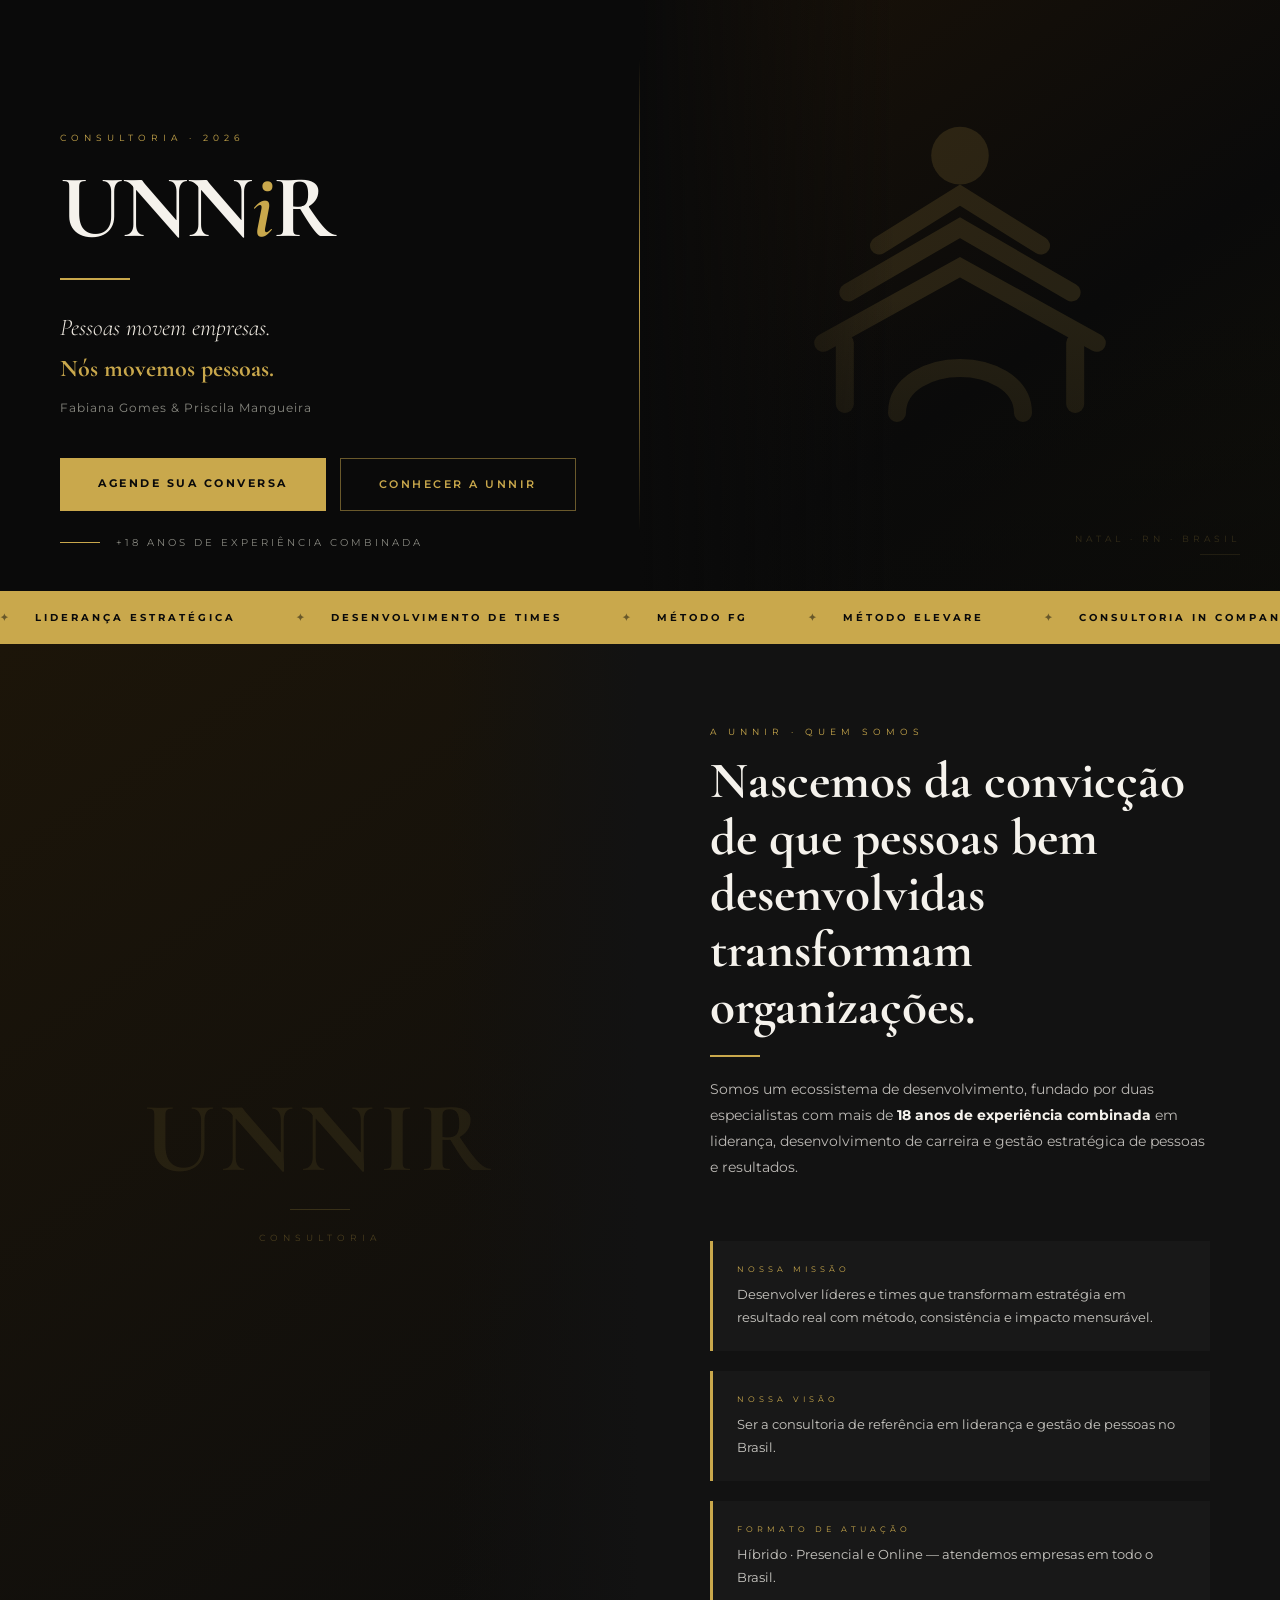
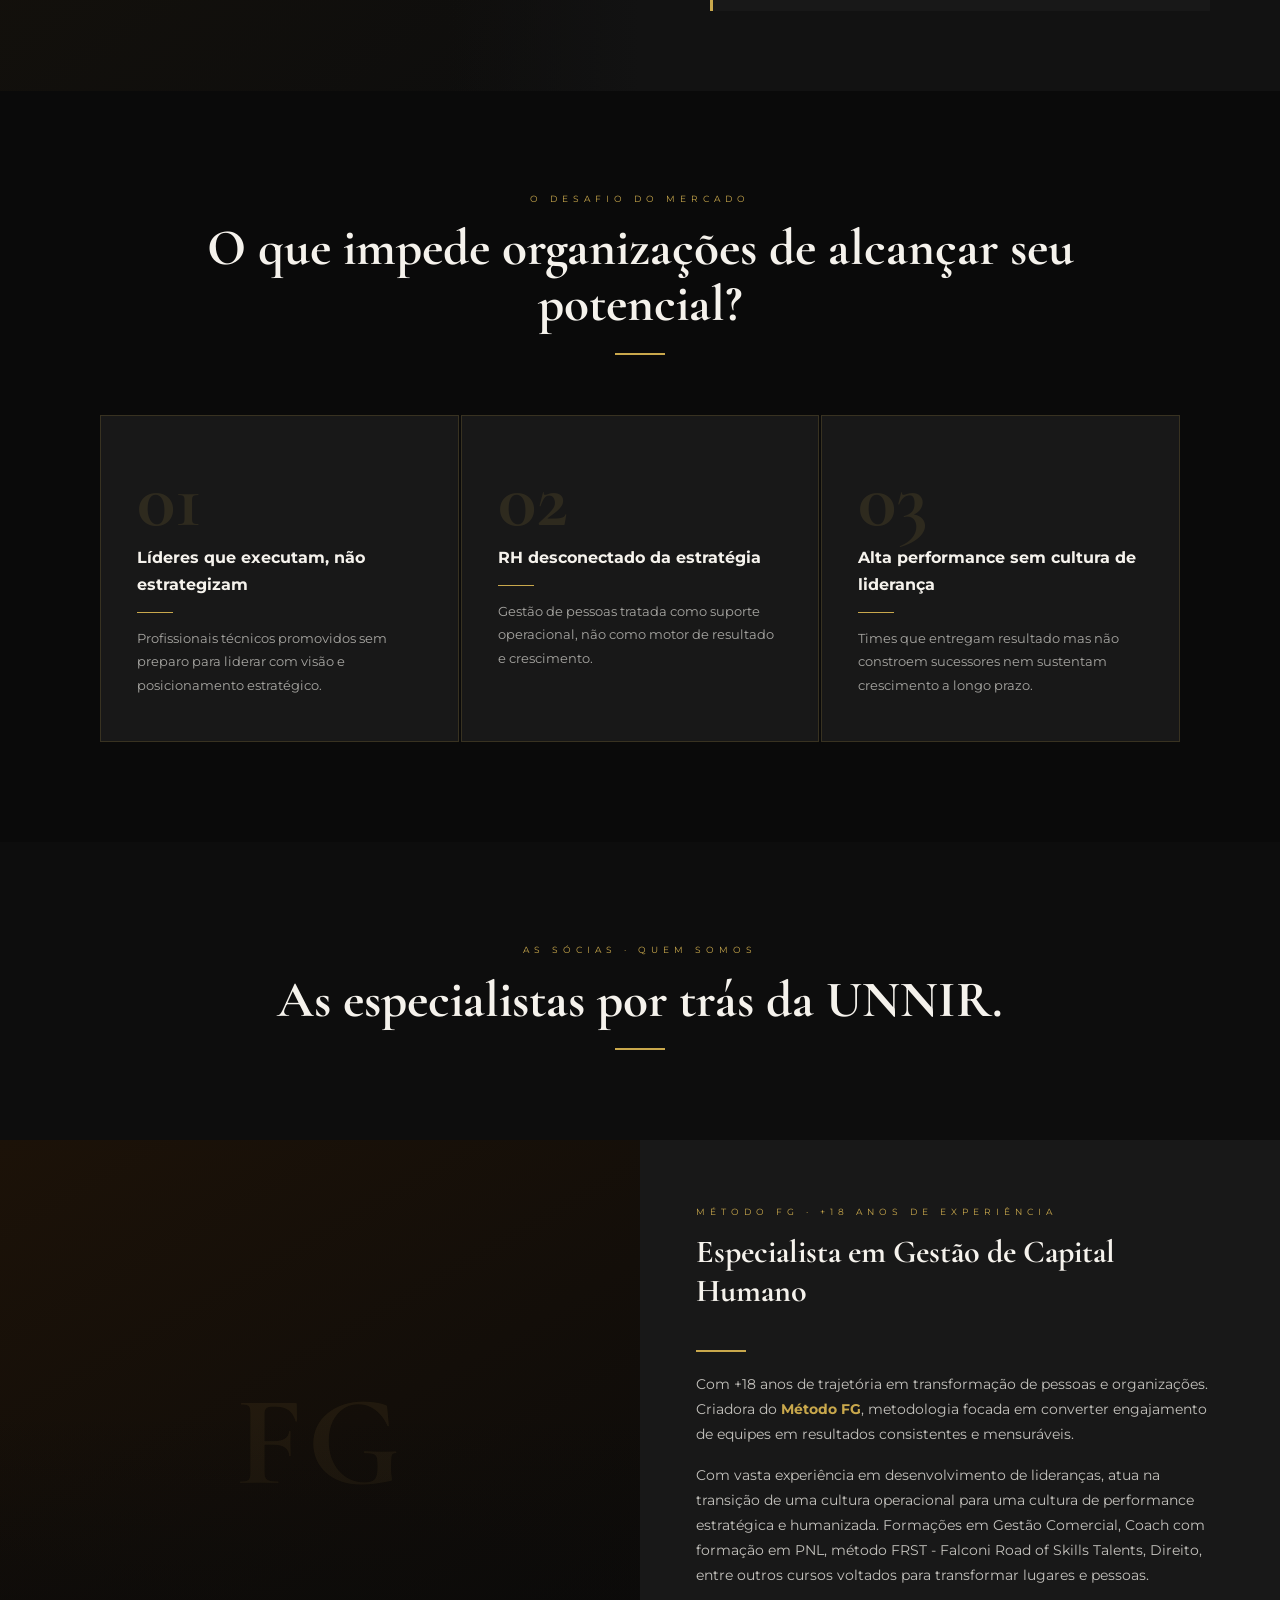
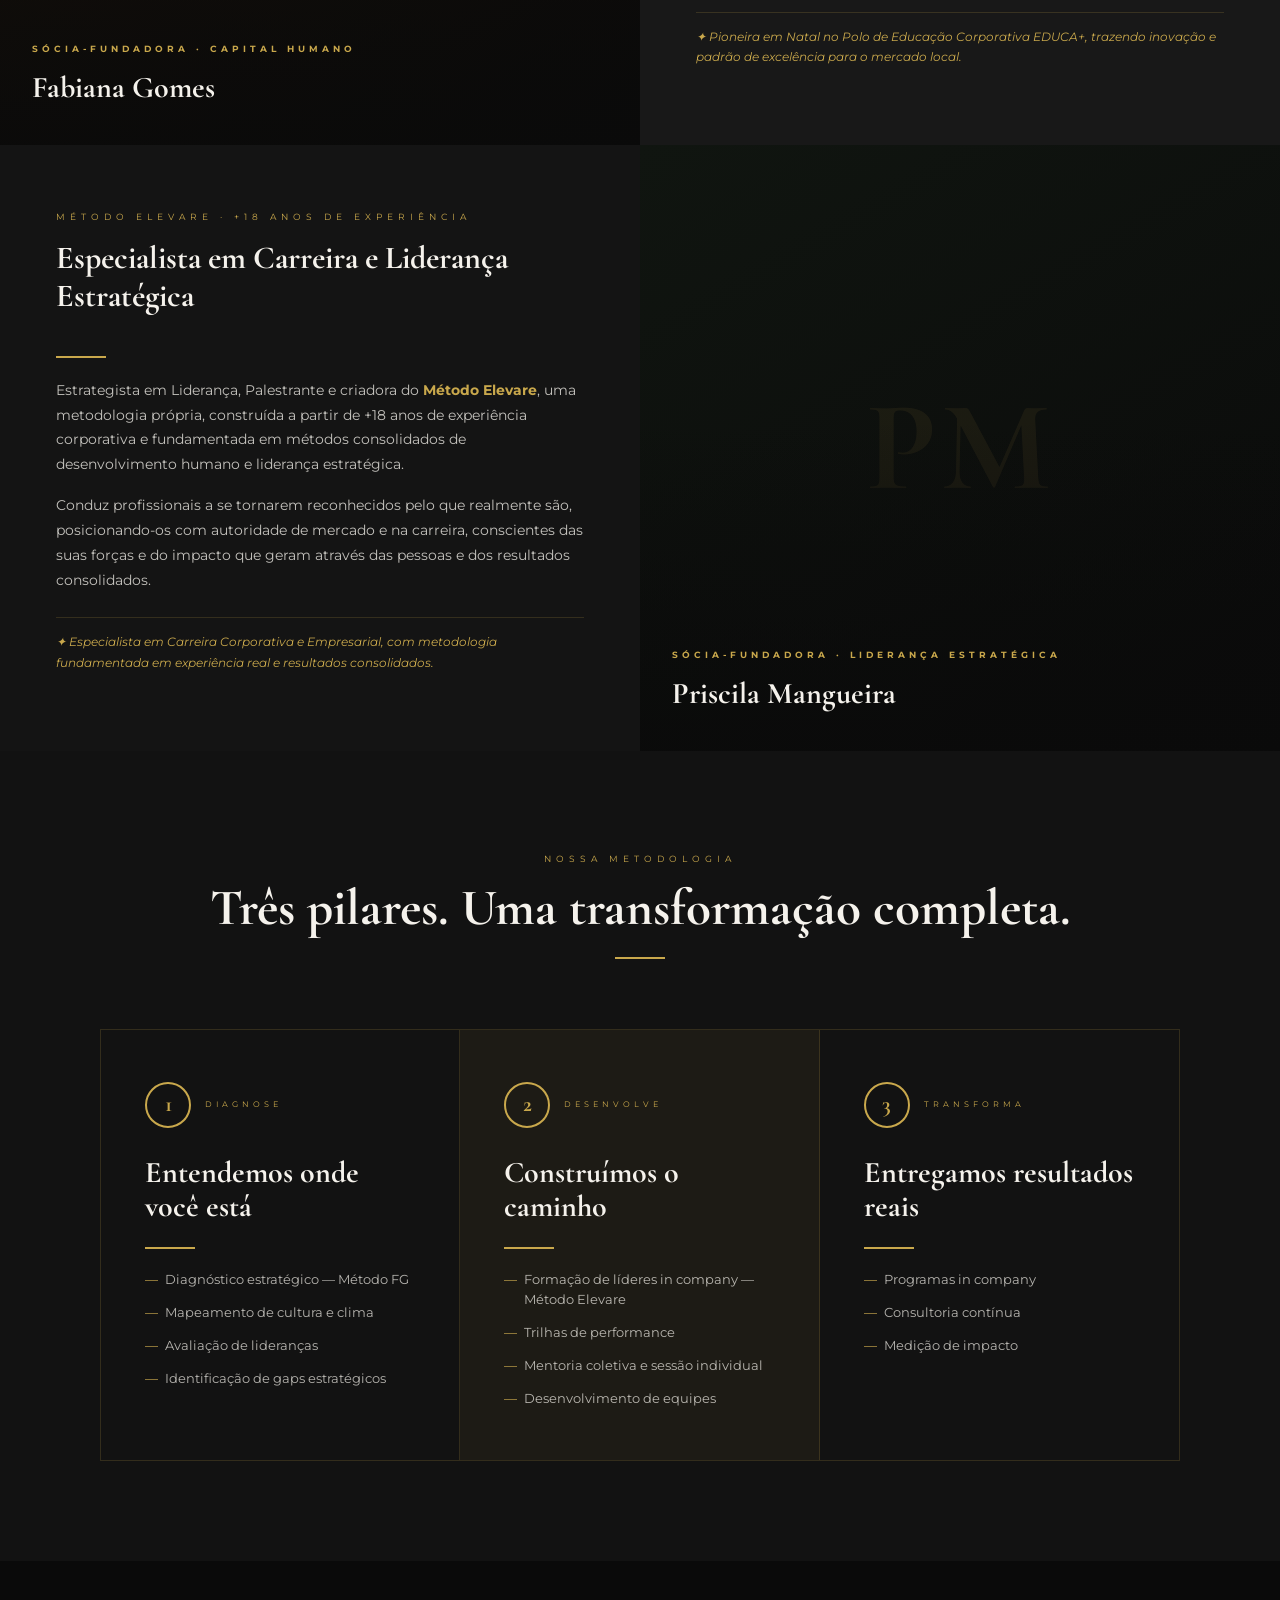
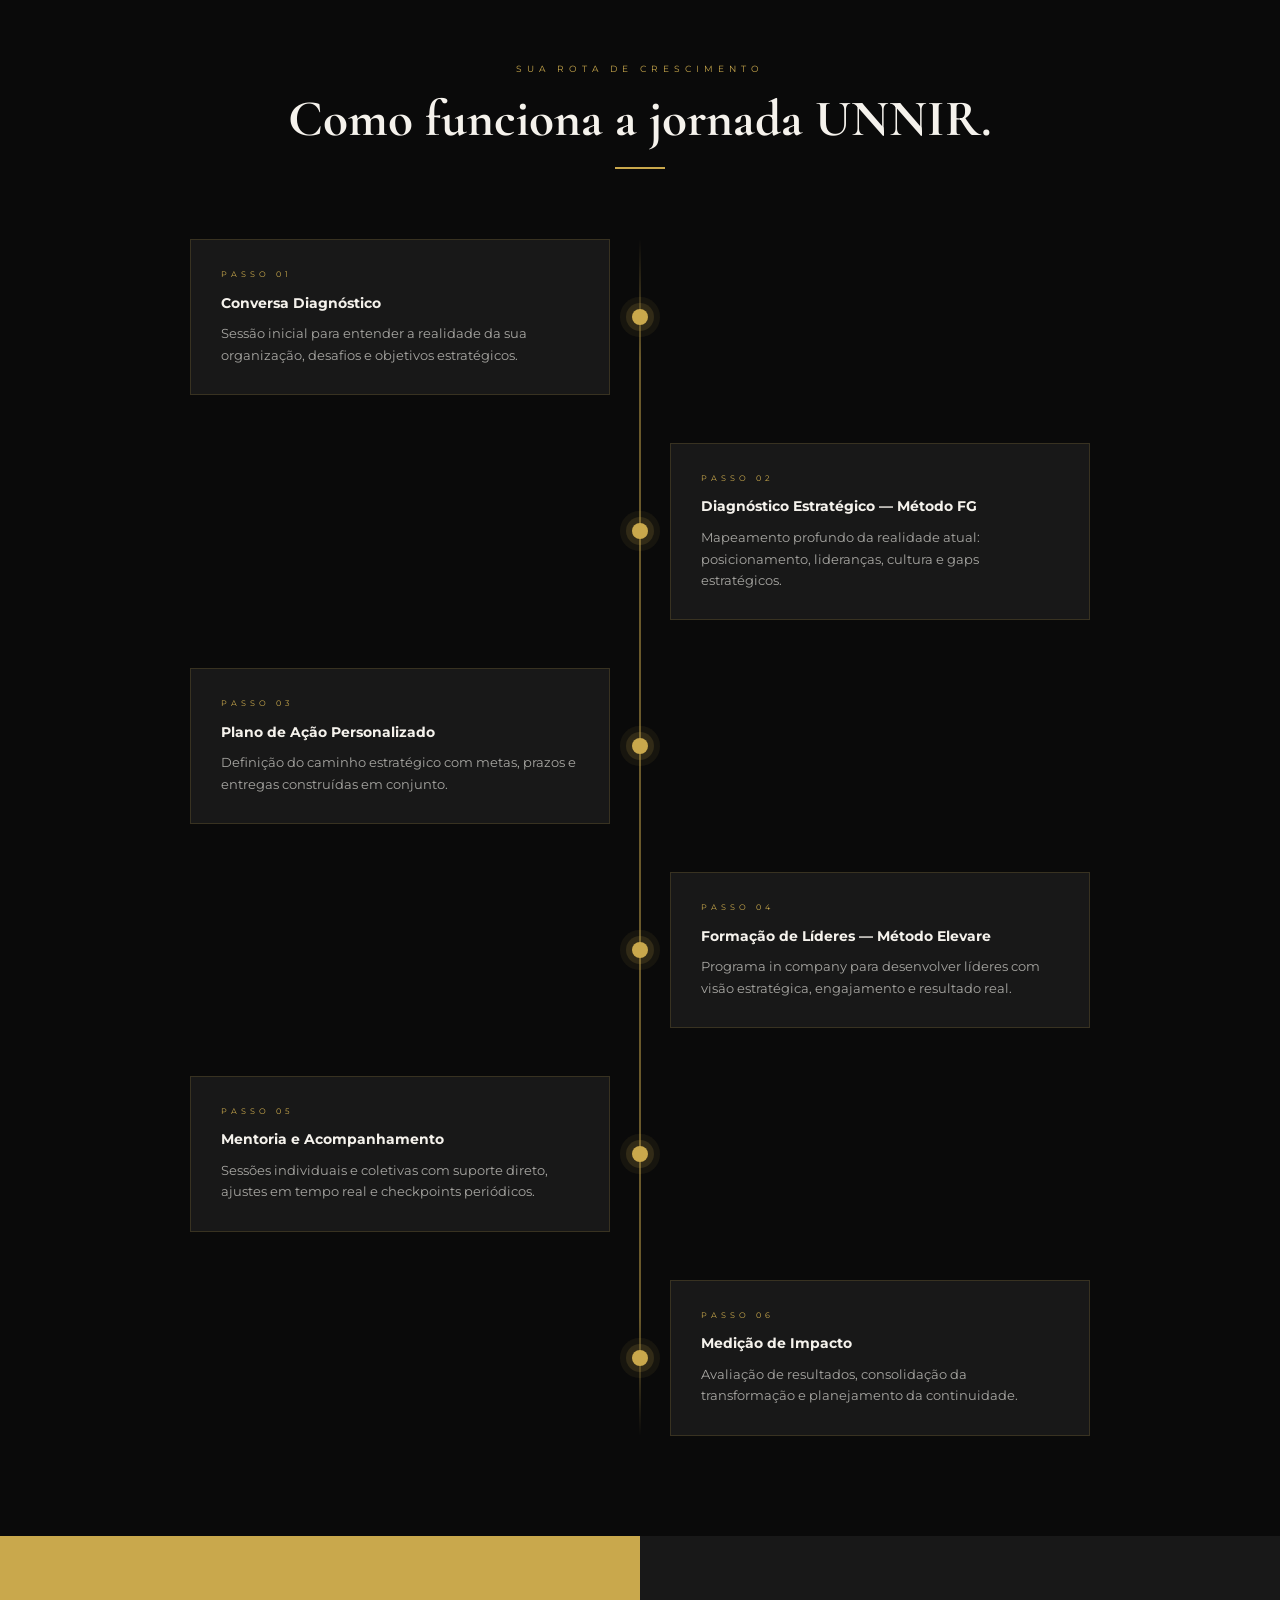
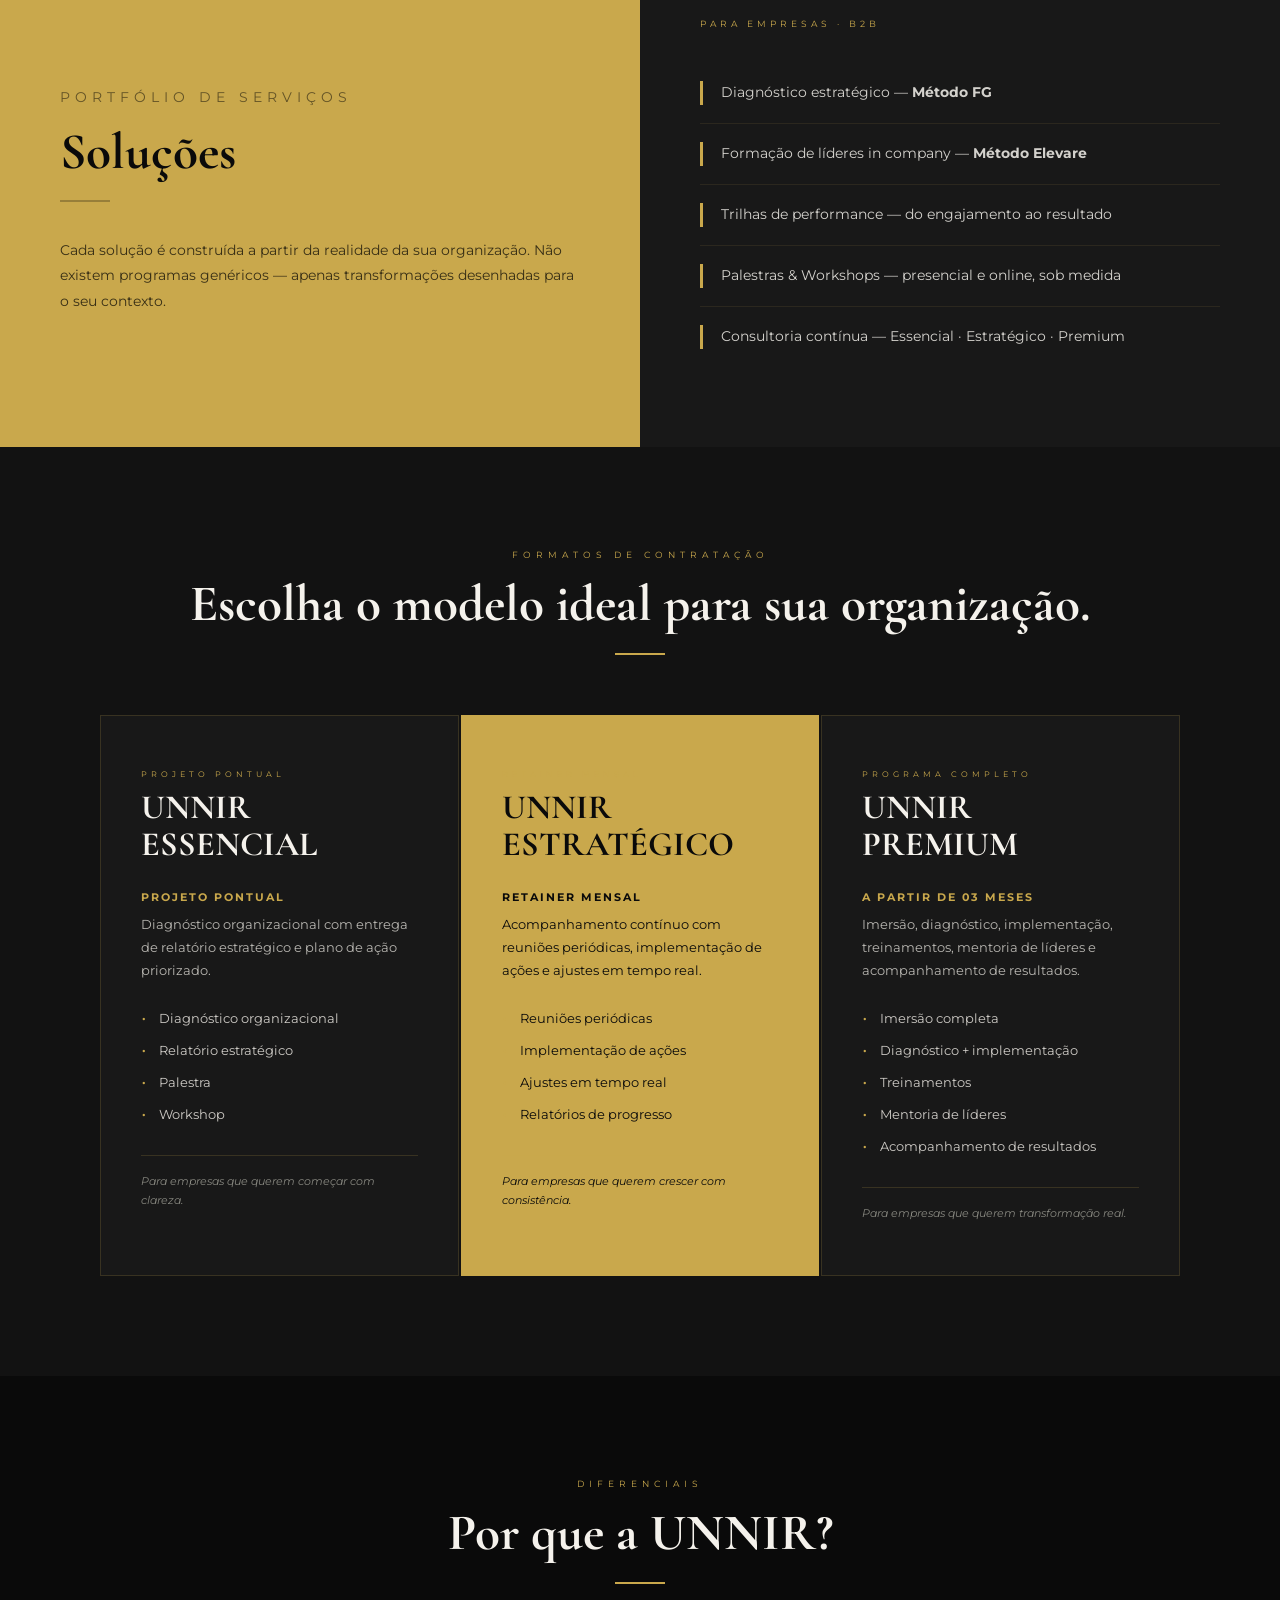
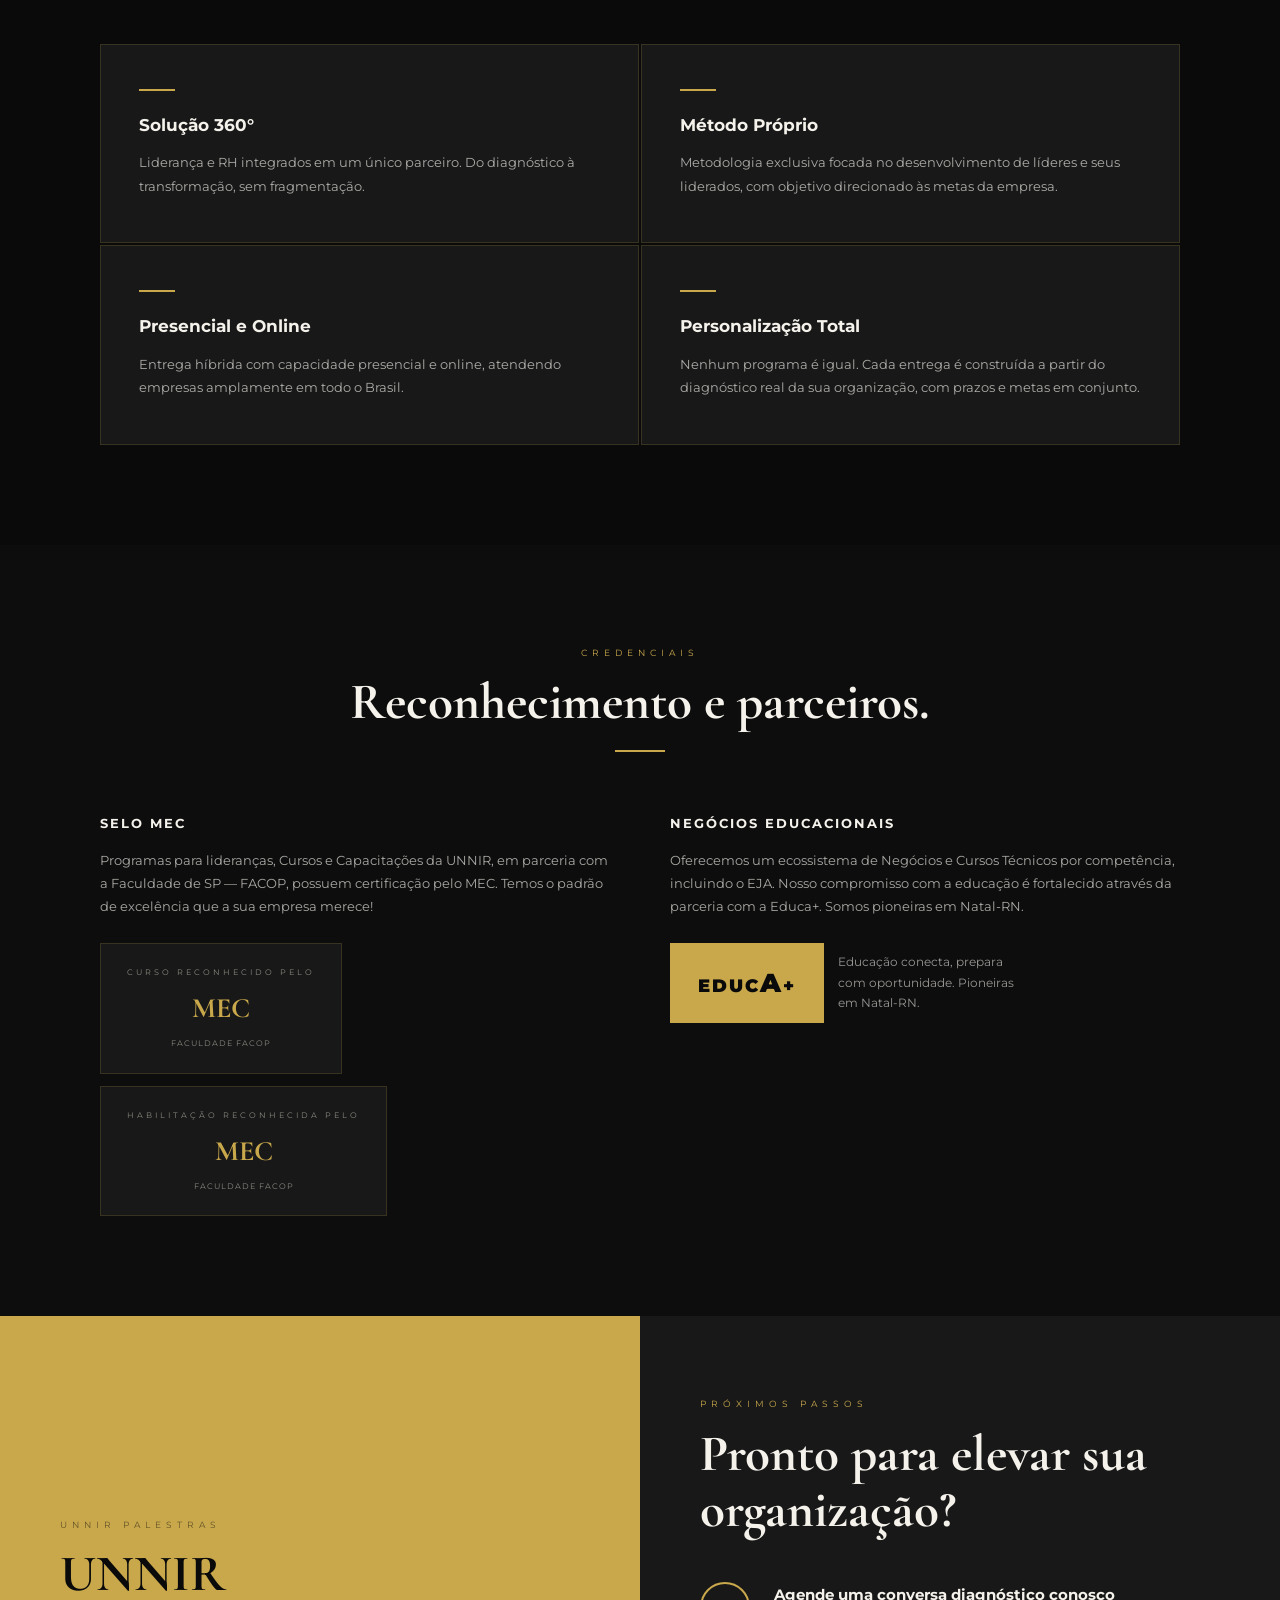
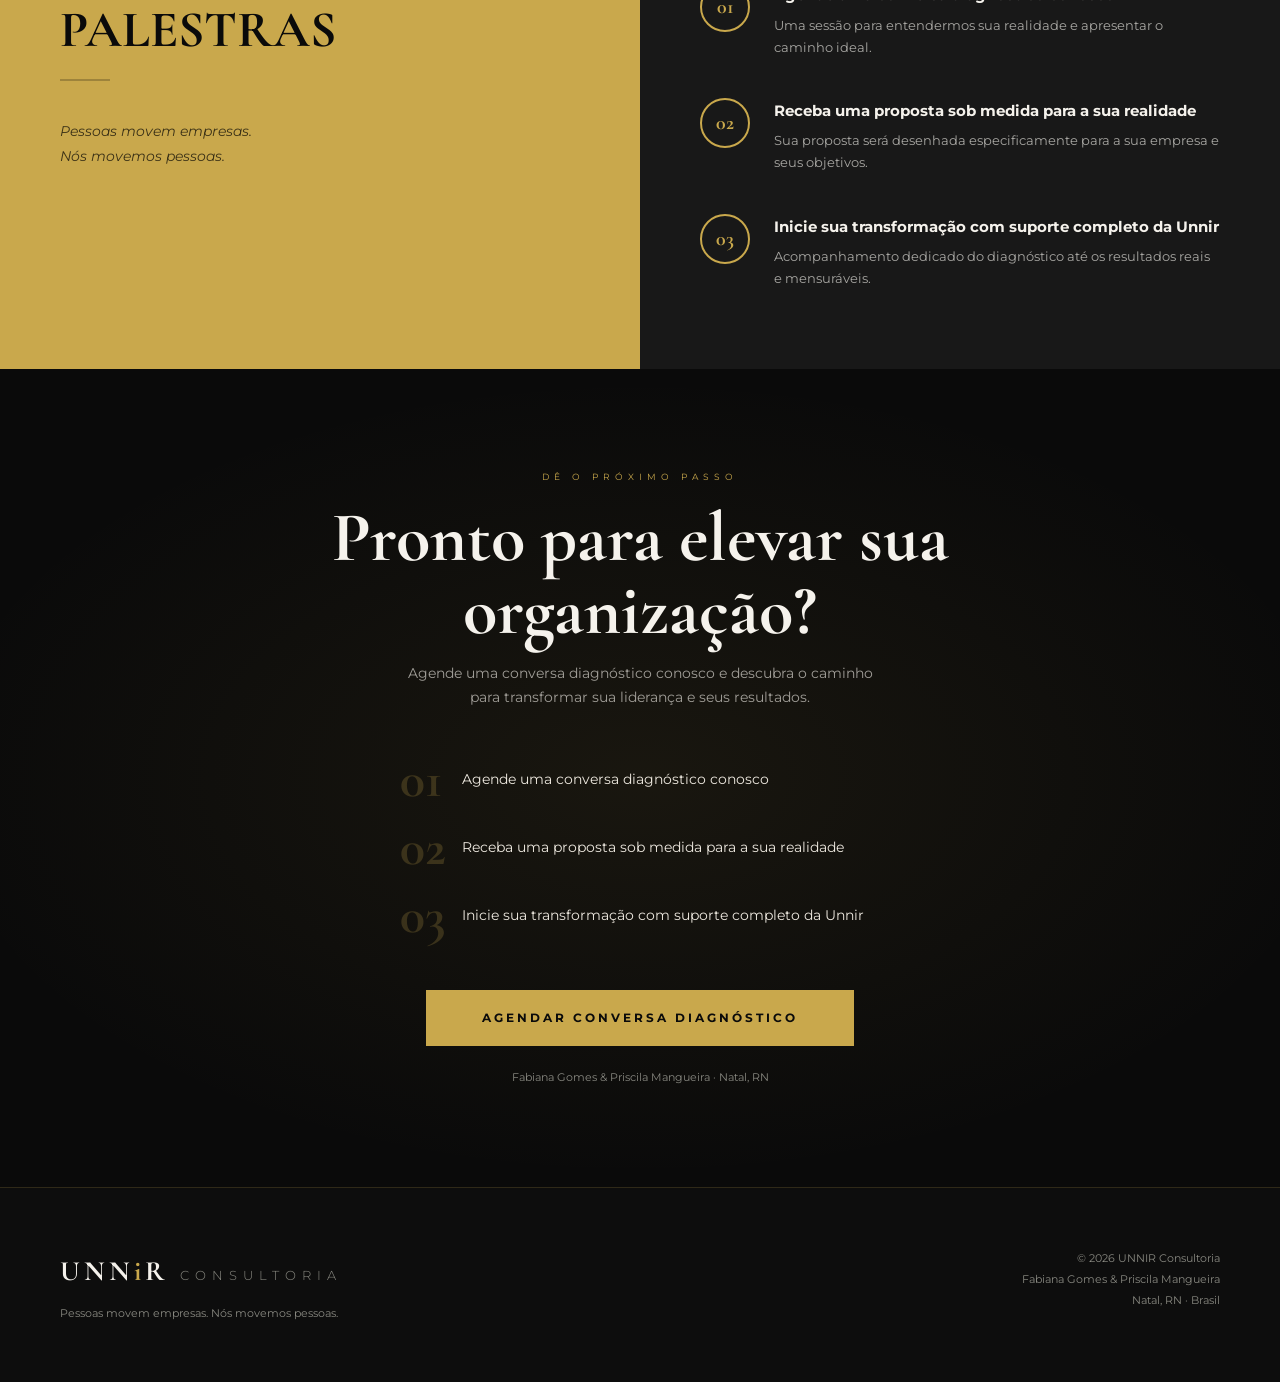
<file: dark02/dark.html>
<!doctype html>
<html lang="pt-BR">
  <head>
    <meta charset="UTF-8" />
    <meta name="viewport" content="width=device-width, initial-scale=1.0" />
    <title>
      UNNIR Consultoria — Pessoas movem empresas. Nós movemos pessoas.
    </title>
    <link
      href="https://fonts.googleapis.com/css2?family=Cormorant+Garamond:ital,wght@0,300;0,400;0,600;0,700;1,300;1,400&family=Montserrat:wght@300;400;500;600;700;800&display=swap"
      rel="stylesheet"
    />
    <link rel="stylesheet" href="dark.css" />
  </head>
  <body>
    <!-- NAV -->
   <!-- <nav id="main-nav">
      <a class="nav-logo" href="#">UNN<em>i</em>R</a>
      <ul class="nav-links">
        <li><a href="#about">Quem Somos</a></li>
        <li><a href="#method">Metodologia</a></li>
        <li><a href="#solutions">Soluções</a></li>
        <li><a href="#plans">Planos</a></li>
        <li><a href="#differentials">Diferenciais</a></li>
      </ul>
      <a class="nav-cta" href="#cta">Agendar Conversa</a>
    </nav>-->

    <!-- HERO -->
    <section id="hero">
      <div class="hero-left">
        <p class="hero-eyebrow">Consultoria · 2026</p>
        <h1 class="hero-title">UNN<em>i</em>R</h1>
        <div class="hero-rule"></div>
        <p class="hero-tagline">
          <em
            >Pessoas movem empresas.<br /><strong
              >Nós movemos pessoas.</strong
            ></em
          >
        </p>
        <p class="hero-sub">Fabiana Gomes &amp; Priscila Mangueira</p>
        <div class="hero-btns">
          <a class="btn-primary" href="#cta">Agende sua Conversa</a>
          <a class="btn-ghost" href="#about">Conhecer a UNNIR</a>
        </div>
        <div class="hero-badge">
          <div class="hero-badge-line"></div>
          <span>+18 anos de experiência combinada</span>
        </div>
      </div>
      <div class="hero-right">
        <div
          style="
            width: 100%;
            height: 100%;
            background: linear-gradient(
              145deg,
              #1a1208 0%,
              #0a0a0a 60%,
              #111008 100%
            );
            display: flex;
            align-items: center;
            justify-content: center;
            position: relative;
          "
        >
          <svg
            style="width: min(60%, 360px); opacity: 0.15"
            viewBox="0 0 200 200"
            fill="none"
            xmlns="http://www.w3.org/2000/svg"
          >
            <circle cx="100" cy="22" r="16" fill="#C9A84C" />
            <path
              d="M55 72 L100 44 L145 72"
              stroke="#C9A84C"
              stroke-width="10"
              stroke-linecap="round"
              fill="none"
            />
            <path
              d="M38 98 L100 62 L162 98"
              stroke="#C9A84C"
              stroke-width="10"
              stroke-linecap="round"
              fill="none"
            />
            <path
              d="M24 126 L100 84 L176 126"
              stroke="#C9A84C"
              stroke-width="10"
              stroke-linecap="round"
              fill="none"
            />
            <path
              d="M36 160 L36 126"
              stroke="#C9A84C"
              stroke-width="10"
              stroke-linecap="round"
            />
            <path
              d="M164 160 L164 126"
              stroke="#C9A84C"
              stroke-width="10"
              stroke-linecap="round"
            />
            <path
              d="M65 165 C65 148 84 140 100 140 C116 140 135 148 135 165"
              stroke="#C9A84C"
              stroke-width="10"
              stroke-linecap="round"
              fill="none"
            />
          </svg>
          <div
            style="
              position: absolute;
              bottom: 36px;
              right: 40px;
              text-align: right;
            "
          >
            <div
              style="
                font-size: 9px;
                letter-spacing: 4px;
                text-transform: uppercase;
                color: rgba(201, 168, 76, 0.5);
              "
            >
              Natal · RN · Brasil
            </div>
            <div
              style="
                width: 40px;
                height: 1px;
                background: var(--gold);
                opacity: 0.3;
                margin: 8px 0 0 auto;
              "
            ></div>
          </div>
        </div>
        <div class="hero-right-overlay"></div>
      </div>
    </section>

    <!-- TICKER -->
    <div class="strip">
      <div class="strip-inner">
        <span>Liderança Estratégica</span><span>Desenvolvimento de Times</span
        ><span>Método FG</span><span>Método Elevare</span
        ><span>Consultoria In Company</span
        ><span>Diagnóstico Organizacional</span
        ><span>Palestras &amp; Workshops</span><span>Gestão de Pessoas</span>
        <span>Liderança Estratégica</span><span>Desenvolvimento de Times</span
        ><span>Método FG</span><span>Método Elevare</span
        ><span>Consultoria In Company</span
        ><span>Diagnóstico Organizacional</span
        ><span>Palestras &amp; Workshops</span><span>Gestão de Pessoas</span>
      </div>
    </div>

    <!-- ABOUT -->
    <section id="about">
      <div class="split">
        <div class="split-img reveal-l">
          <div class="split-img-inner">
            <div style="text-align: center; padding: 40px">
              <div
                style="
                  font-family: &quot;Cormorant Garamond&quot;, serif;
                  font-size: clamp(60px, 8vw, 100px);
                  font-weight: 700;
                  color: rgba(201, 168, 76, 0.1);
                  line-height: 1;
                  letter-spacing: 6px;
                "
              >
                UNNIR
              </div>
              <div
                style="
                  width: 60px;
                  height: 1px;
                  background: rgba(201, 168, 76, 0.2);
                  margin: 20px auto;
                "
              ></div>
              <div
                style="
                  font-size: 9px;
                  letter-spacing: 5px;
                  color: rgba(201, 168, 76, 0.3);
                  text-transform: uppercase;
                "
              >
                Consultoria
              </div>
            </div>
          </div>
        </div>
        <div class="split-content reveal-r">
          <p class="eyebrow">A UNNIR · Quem Somos</p>
          <h2 class="sec-title">
            Nascemos da convicção de que pessoas bem desenvolvidas transformam
            organizações.
          </h2>
          <div class="gold-bar"></div>
          <p
            style="
              font-size: 14px;
              color: rgba(245, 242, 236, 0.75);
              line-height: 1.85;
              margin-bottom: 28px;
            "
          >
            Somos um ecossistema de desenvolvimento, fundado por duas
            especialistas com mais de
            <strong style="color: var(--white)"
              >18 anos de experiência combinada</strong
            >
            em liderança, desenvolvimento de carreira e gestão estratégica de
            pessoas e resultados.
          </p>
          <div class="about-cards">
            <div class="about-card">
              <div class="about-card-label">Nossa missão</div>
              <div class="about-card-text">
                Desenvolver líderes e times que transformam estratégia em
                resultado real com método, consistência e impacto mensurável.
              </div>
            </div>
            <div class="about-card">
              <div class="about-card-label">Nossa visão</div>
              <div class="about-card-text">
                Ser a consultoria de referência em liderança e gestão de pessoas
                no Brasil.
              </div>
            </div>
            <div class="about-card">
              <div class="about-card-label">Formato de atuação</div>
              <div class="about-card-text">
                Híbrido · Presencial e Online — atendemos empresas em todo o
                Brasil.
              </div>
            </div>
          </div>
        </div>
      </div>
    </section>

    <!-- CHALLENGE -->
    <section id="challenge">
      <div class="wrap">
        <div class="challenge-header reveal">
          <p class="eyebrow" style="text-align: center">O Desafio do Mercado</p>
          <h2 class="sec-title">
            O que impede organizações de alcançar seu potencial?
          </h2>
          <div class="gold-bar c"></div>
        </div>
        <div class="challenge-grid">
          <div class="c-card reveal">
            <div class="c-num">01</div>
            <h3 class="c-title">Líderes que executam, não estrategizam</h3>
            <div class="c-rule"></div>
            <p class="c-text">
              Profissionais técnicos promovidos sem preparo para liderar com
              visão e posicionamento estratégico.
            </p>
          </div>
          <div class="c-card reveal">
            <div class="c-num">02</div>
            <h3 class="c-title">RH desconectado da estratégia</h3>
            <div class="c-rule"></div>
            <p class="c-text">
              Gestão de pessoas tratada como suporte operacional, não como motor
              de resultado e crescimento.
            </p>
          </div>
          <div class="c-card reveal">
            <div class="c-num">03</div>
            <h3 class="c-title">Alta performance sem cultura de liderança</h3>
            <div class="c-rule"></div>
            <p class="c-text">
              Times que entregam resultado mas não constroem sucessores nem
              sustentam crescimento a longo prazo.
            </p>
          </div>
        </div>
      </div>
    </section>

    <!-- PARTNERS -->
    <section id="partners">
      <div class="partners-header wrap reveal">
        <p class="eyebrow" style="text-align: center">As Sócias · Quem Somos</p>
        <h2 class="sec-title" style="text-align: center">
          As especialistas por trás da UNNIR.
        </h2>
        <div class="gold-bar c"></div>
      </div>

      <!-- Fabiana - foto esquerda, texto direita -->
      <div class="partner-block reveal">
        <div class="partner-photo-wrap">
          <div
            class="partner-photo-inner"
            style="background: linear-gradient(150deg, #1c1208, #0a0a0a)"
          >
            <div style="text-align: center">
              <div
                style="
                  font-family: &quot;Cormorant Garamond&quot;, serif;
                  font-size: clamp(80px, 10vw, 130px);
                  font-weight: 700;
                  color: rgba(201, 168, 76, 0.08);
                  line-height: 1;
                  letter-spacing: 4px;
                "
              >
                FG
              </div>
            </div>
          </div>
          <div class="partner-photo-overlay"></div>
          <div class="partner-name-over">
            <span>Sócia-Fundadora · Capital Humano</span>Fabiana Gomes
          </div>
        </div>
        <div class="partner-content">
          <p class="eyebrow">Método FG · +18 anos de experiência</p>
          <h3
            style="
              font-family: &quot;Cormorant Garamond&quot;, serif;
              font-size: clamp(24px, 2.5vw, 36px);
              font-weight: 700;
              margin-bottom: 20px;
              line-height: 1.2;
            "
          >
            Especialista em Gestão de Capital Humano
          </h3>
          <div class="gold-bar"></div>
          <p class="partner-bio">
            Com +18 anos de trajetória em transformação de pessoas e
            organizações. Criadora do
            <strong style="color: var(--gold)">Método FG</strong>, metodologia
            focada em converter engajamento de equipes em resultados
            consistentes e mensuráveis.
          </p>
          <p class="partner-bio">
            Com vasta experiência em desenvolvimento de lideranças, atua na
            transição de uma cultura operacional para uma cultura de performance
            estratégica e humanizada. Formações em Gestão Comercial, Coach com
            formação em PNL, método FRST - Falconi Road of Skills Talents,
            Direito, entre outros cursos voltados para transformar lugares e
            pessoas.
          </p>
          <div class="partner-highlight">
            ✦ Pioneira em Natal no Polo de Educação Corporativa EDUCA+, trazendo
            inovação e padrão de excelência para o mercado local.
          </div>
        </div>
      </div>

      <!-- Priscila - texto esquerda, foto direita -->
      <div class="partner-block reveal">
        <div class="partner-content" style="background: #141414">
          <p class="eyebrow">Método Elevare · +18 anos de experiência</p>
          <h3
            style="
              font-family: &quot;Cormorant Garamond&quot;, serif;
              font-size: clamp(24px, 2.5vw, 36px);
              font-weight: 700;
              margin-bottom: 20px;
              line-height: 1.2;
            "
          >
            Especialista em Carreira e Liderança Estratégica
          </h3>
          <div class="gold-bar"></div>
          <p class="partner-bio">
            Estrategista em Liderança, Palestrante e criadora do
            <strong style="color: var(--gold)">Método Elevare</strong>, uma
            metodologia própria, construída a partir de +18 anos de experiência
            corporativa e fundamentada em métodos consolidados de
            desenvolvimento humano e liderança estratégica.
          </p>
          <p class="partner-bio">
            Conduz profissionais a se tornarem reconhecidos pelo que realmente
            são, posicionando-os com autoridade de mercado e na carreira,
            conscientes das suas forças e do impacto que geram através das
            pessoas e dos resultados consolidados.
          </p>
          <div class="partner-highlight">
            ✦ Especialista em Carreira Corporativa e Empresarial, com
            metodologia fundamentada em experiência real e resultados
            consolidados.
          </div>
        </div>
        <div class="partner-photo-wrap">
          <div
            class="partner-photo-inner"
            style="background: linear-gradient(150deg, #101510, #0a0a0a)"
          >
            <div style="text-align: center">
              <div
                style="
                  font-family: &quot;Cormorant Garamond&quot;, serif;
                  font-size: clamp(80px, 10vw, 130px);
                  font-weight: 700;
                  color: rgba(201, 168, 76, 0.08);
                  line-height: 1;
                  letter-spacing: 4px;
                "
              >
                PM
              </div>
            </div>
          </div>
          <div class="partner-photo-overlay"></div>
          <div class="partner-name-over">
            <span>Sócia-Fundadora · Liderança Estratégica</span>Priscila
            Mangueira
          </div>
        </div>
      </div>
    </section>

    <!-- METHOD -->
    <section id="method">
      <div class="wrap">
        <div class="method-header reveal">
          <p class="eyebrow" style="text-align: center">Nossa Metodologia</p>
          <h2 class="sec-title">Três pilares. Uma transformação completa.</h2>
          <div class="gold-bar c"></div>
        </div>
        <div class="method-grid reveal">
          <div class="m-pillar">
            <div class="m-num-wrap">
              <div class="m-num">1</div>
              <span class="m-label">Diagnose</span>
            </div>
            <h3 class="m-title">Entendemos onde você está</h3>
            <div class="gold-bar"></div>
            <ul class="m-list">
              <li>Diagnóstico estratégico — Método FG</li>
              <li>Mapeamento de cultura e clima</li>
              <li>Avaliação de lideranças</li>
              <li>Identificação de gaps estratégicos</li>
            </ul>
          </div>
          <div class="m-pillar featured">
            <div class="m-num-wrap">
              <div class="m-num">2</div>
              <span class="m-label">Desenvolve</span>
            </div>
            <h3 class="m-title">Construímos o caminho</h3>
            <div class="gold-bar"></div>
            <ul class="m-list">
              <li>Formação de líderes in company — Método Elevare</li>
              <li>Trilhas de performance</li>
              <li>Mentoria coletiva e sessão individual</li>
              <li>Desenvolvimento de equipes</li>
            </ul>
          </div>
          <div class="m-pillar">
            <div class="m-num-wrap">
              <div class="m-num">3</div>
              <span class="m-label">Transforma</span>
            </div>
            <h3 class="m-title">Entregamos resultados reais</h3>
            <div class="gold-bar"></div>
            <ul class="m-list">
              <li>Programas in company</li>
              <li>Consultoria contínua</li>
              <li>Medição de impacto</li>
            </ul>
          </div>
        </div>
      </div>
    </section>

    <!-- ROADMAP -->
    <section id="roadmap">
      <div class="wrap">
        <div class="roadmap-header reveal">
          <p class="eyebrow" style="text-align: center">
            Sua Rota de Crescimento
          </p>
          <h2 class="sec-title">Como funciona a jornada UNNIR.</h2>
          <div class="gold-bar c"></div>
        </div>
        <div class="road-track">
          <!-- Row 1: card left -->
          <div class="road-row reveal">
            <div class="road-card-left">
              <div class="road-card">
                <div class="road-card-label">Passo 01</div>
                <h4>Conversa Diagnóstico</h4>
                <p>
                  Sessão inicial para entender a realidade da sua organização,
                  desafios e objetivos estratégicos.
                </p>
              </div>
            </div>
            <div class="road-dot-col"><div class="road-dot"></div></div>
            <div class="road-spacer-right"></div>
          </div>
          <!-- Row 2: card right -->
          <div class="road-row reveal">
            <div class="road-spacer-left"></div>
            <div class="road-dot-col"><div class="road-dot"></div></div>
            <div class="road-card-right">
              <div class="road-card">
                <div class="road-card-label">Passo 02</div>
                <h4>Diagnóstico Estratégico — Método FG</h4>
                <p>
                  Mapeamento profundo da realidade atual: posicionamento,
                  lideranças, cultura e gaps estratégicos.
                </p>
              </div>
            </div>
          </div>
          <!-- Row 3: card left -->
          <div class="road-row reveal">
            <div class="road-card-left">
              <div class="road-card">
                <div class="road-card-label">Passo 03</div>
                <h4>Plano de Ação Personalizado</h4>
                <p>
                  Definição do caminho estratégico com metas, prazos e entregas
                  construídas em conjunto.
                </p>
              </div>
            </div>
            <div class="road-dot-col"><div class="road-dot"></div></div>
            <div class="road-spacer-right"></div>
          </div>
          <!-- Row 4: card right -->
          <div class="road-row reveal">
            <div class="road-spacer-left"></div>
            <div class="road-dot-col"><div class="road-dot"></div></div>
            <div class="road-card-right">
              <div class="road-card">
                <div class="road-card-label">Passo 04</div>
                <h4>Formação de Líderes — Método Elevare</h4>
                <p>
                  Programa in company para desenvolver líderes com visão
                  estratégica, engajamento e resultado real.
                </p>
              </div>
            </div>
          </div>
          <!-- Row 5: card left -->
          <div class="road-row reveal">
            <div class="road-card-left">
              <div class="road-card">
                <div class="road-card-label">Passo 05</div>
                <h4>Mentoria e Acompanhamento</h4>
                <p>
                  Sessões individuais e coletivas com suporte direto, ajustes em
                  tempo real e checkpoints periódicos.
                </p>
              </div>
            </div>
            <div class="road-dot-col"><div class="road-dot"></div></div>
            <div class="road-spacer-right"></div>
          </div>
          <!-- Row 6: card right -->
          <div class="road-row reveal" style="margin-bottom: 0">
            <div class="road-spacer-left"></div>
            <div class="road-dot-col"><div class="road-dot"></div></div>
            <div class="road-card-right">
              <div class="road-card">
                <div class="road-card-label">Passo 06</div>
                <h4>Medição de Impacto</h4>
                <p>
                  Avaliação de resultados, consolidação da transformação e
                  planejamento da continuidade.
                </p>
              </div>
            </div>
          </div>
        </div>
      </div>
    </section>

    <!-- SOLUTIONS -->
    <section id="solutions">
      <div class="solutions-split">
        <div class="sol-left reveal-l">
          <p class="eyebrow">Portfólio de Serviços</p>
          <h2 class="sec-title">Soluções</h2>
          <div
            style="
              width: 50px;
              height: 2px;
              background: rgba(0, 0, 0, 0.25);
              margin: 20px 0;
            "
          ></div>
          <p>
            Cada solução é construída a partir da realidade da sua organização.
            Não existem programas genéricos — apenas transformações desenhadas
            para o seu contexto.
          </p>
        </div>
        <div class="sol-right reveal-r">
          <div class="sol-label">Para Empresas · B2B</div>
          <div class="sol-item">
            <div class="sol-bar"></div>
            <div class="sol-text">
              Diagnóstico estratégico — <strong>Método FG</strong>
            </div>
          </div>
          <div class="sol-item">
            <div class="sol-bar"></div>
            <div class="sol-text">
              Formação de líderes in company — <strong>Método Elevare</strong>
            </div>
          </div>
          <div class="sol-item">
            <div class="sol-bar"></div>
            <div class="sol-text">
              Trilhas de performance — do engajamento ao resultado
            </div>
          </div>
          <div class="sol-item">
            <div class="sol-bar"></div>
            <div class="sol-text">
              Palestras &amp; Workshops — presencial e online, sob medida
            </div>
          </div>
          <div class="sol-item">
            <div class="sol-bar"></div>
            <div class="sol-text">
              Consultoria contínua — Essencial · Estratégico · Premium
            </div>
          </div>
        </div>
      </div>
    </section>

    <!-- PLANS -->
    <section id="plans">
      <div class="wrap">
        <div class="plans-header reveal">
          <p class="eyebrow" style="text-align: center">
            Formatos de Contratação
          </p>
          <h2 class="sec-title">
            Escolha o modelo ideal para sua organização.
          </h2>
          <div class="gold-bar c"></div>
        </div>
        <div class="plans-grid">
          <div class="p-card reveal">
            <div class="p-type">Projeto Pontual</div>
            <div class="p-name">UNNIR<br />ESSENCIAL</div>
            <div class="p-sub" style="color: var(--gold)">Projeto Pontual</div>
            <p class="p-desc">
              Diagnóstico organizacional com entrega de relatório estratégico e
              plano de ação priorizado.
            </p>
            <ul class="p-list">
              <li>Diagnóstico organizacional</li>
              <li>Relatório estratégico</li>
              <li>Palestra</li>
              <li>Workshop</li>
            </ul>
            <div class="p-tag">
              Para empresas que querem começar com clareza.
            </div>
          </div>
          <div class="p-card featured reveal">
            <div class="p-type">Retainer Mensal</div>
            <div class="p-name">UNNIR<br />ESTRATÉGICO</div>
            <div class="p-sub">Retainer Mensal</div>
            <p class="p-desc">
              Acompanhamento contínuo com reuniões periódicas, implementação de
              ações e ajustes em tempo real.
            </p>
            <ul class="p-list">
              <li>Reuniões periódicas</li>
              <li>Implementação de ações</li>
              <li>Ajustes em tempo real</li>
              <li>Relatórios de progresso</li>
            </ul>
            <div class="p-tag">
              Para empresas que querem crescer com consistência.
            </div>
          </div>
          <div class="p-card reveal">
            <div class="p-type">Programa Completo</div>
            <div class="p-name">UNNIR<br />PREMIUM</div>
            <div class="p-sub" style="color: var(--gold)">
              A partir de 03 meses
            </div>
            <p class="p-desc">
              Imersão, diagnóstico, implementação, treinamentos, mentoria de
              líderes e acompanhamento de resultados.
            </p>
            <ul class="p-list">
              <li>Imersão completa</li>
              <li>Diagnóstico + implementação</li>
              <li>Treinamentos</li>
              <li>Mentoria de líderes</li>
              <li>Acompanhamento de resultados</li>
            </ul>
            <div class="p-tag">
              Para empresas que querem transformação real.
            </div>
          </div>
        </div>
      </div>
    </section>

    <!-- DIFFERENTIALS -->
    <section id="differentials">
      <div class="wrap">
        <div class="diff-header reveal">
          <p class="eyebrow" style="text-align: center">Diferenciais</p>
          <h2 class="sec-title">Por que a UNNIR?</h2>
          <div class="gold-bar c"></div>
        </div>
        <div class="diff-grid">
          <div class="d-card reveal">
            <span class="d-accent"></span>
            <h3 class="d-title">Solução 360°</h3>
            <p class="d-text">
              Liderança e RH integrados em um único parceiro. Do diagnóstico à
              transformação, sem fragmentação.
            </p>
          </div>
          <div class="d-card reveal">
            <span class="d-accent"></span>
            <h3 class="d-title">Método Próprio</h3>
            <p class="d-text">
              Metodologia exclusiva focada no desenvolvimento de líderes e seus
              liderados, com objetivo direcionado às metas da empresa.
            </p>
          </div>
          <div class="d-card reveal">
            <span class="d-accent"></span>
            <h3 class="d-title">Presencial e Online</h3>
            <p class="d-text">
              Entrega híbrida com capacidade presencial e online, atendendo
              empresas amplamente em todo o Brasil.
            </p>
          </div>
          <div class="d-card reveal">
            <span class="d-accent"></span>
            <h3 class="d-title">Personalização Total</h3>
            <p class="d-text">
              Nenhum programa é igual. Cada entrega é construída a partir do
              diagnóstico real da sua organização, com prazos e metas em
              conjunto.
            </p>
          </div>
        </div>
      </div>
    </section>

    <!-- BADGES -->
    <section id="badges">
      <div class="wrap">
        <div class="reveal" style="text-align: center">
          <p class="eyebrow" style="text-align: center">Credenciais</p>
          <h2 class="sec-title">Reconhecimento e parceiros.</h2>
          <div class="gold-bar c"></div>
        </div>
        <div class="badges-grid">
          <div class="reveal-l">
            <div class="b-col-title">Selo MEC</div>
            <p class="b-col-text">
              Programas para lideranças, Cursos e Capacitações da UNNIR, em
              parceria com a Faculdade de SP — FACOP, possuem certificação pelo
              MEC. Temos o padrão de excelência que a sua empresa merece!
            </p>
            <div style="display: flex; gap: 12px; flex-wrap: wrap">
              <div class="badge-box">
                <div class="bl">Curso Reconhecido pelo</div>
                <div class="bm">MEC</div>
                <div class="bs">FACULDADE FACOP</div>
              </div>
              <div class="badge-box">
                <div class="bl">Habilitação Reconhecida pelo</div>
                <div class="bm">MEC</div>
                <div class="bs">FACULDADE FACOP</div>
              </div>
            </div>
          </div>
          <div class="reveal-r">
            <div class="b-col-title">Negócios Educacionais</div>
            <p class="b-col-text">
              Oferecemos um ecossistema de Negócios e Cursos Técnicos por
              competência, incluindo o EJA. Nosso compromisso com a educação é
              fortalecido através da parceria com a Educa+. Somos pioneiras em
              Natal-RN.
            </p>
            <div
              style="
                display: flex;
                gap: 14px;
                align-items: center;
                flex-wrap: wrap;
              "
            >
              <div class="educa-pill">
                <span>EDUC<span class="ep-plus">A</span>+</span>
              </div>
              <div
                style="
                  font-size: 12px;
                  color: rgba(245, 242, 236, 0.6);
                  max-width: 180px;
                  line-height: 1.7;
                "
              >
                Educação conecta, prepara com oportunidade. Pioneiras em
                Natal-RN.
              </div>
            </div>
          </div>
        </div>
      </div>
    </section>

    <!-- STEPS (PALESTRAS + PRÓXIMOS PASSOS) -->
    <section id="steps">
      <div class="steps-split">
        <div class="steps-left reveal-l">
          <p class="eyebrow">UNNIR Palestras</p>
          <h2 class="sec-title">UNNIR<br />PALESTRAS</h2>
          <div
            style="
              width: 50px;
              height: 2px;
              background: rgba(0, 0, 0, 0.22);
              margin: 20px 0;
            "
          ></div>
          <p class="steps-desc">
            Pessoas movem empresas.<br />Nós movemos pessoas.
          </p>
        </div>
        <div class="steps-right reveal-r">
          <p class="eyebrow">Próximos Passos</p>
          <h2 class="sec-title" style="margin-bottom: 44px">
            Pronto para elevar sua organização?
          </h2>
          <div class="step-item">
            <div class="step-num">01</div>
            <div>
              <div class="step-h">Agende uma conversa diagnóstico conosco</div>
              <p class="step-p">
                Uma sessão para entendermos sua realidade e apresentar o caminho
                ideal.
              </p>
            </div>
          </div>
          <div class="step-item">
            <div class="step-num">02</div>
            <div>
              <div class="step-h">
                Receba uma proposta sob medida para a sua realidade
              </div>
              <p class="step-p">
                Sua proposta será desenhada especificamente para a sua empresa e
                seus objetivos.
              </p>
            </div>
          </div>
          <div class="step-item">
            <div class="step-num">03</div>
            <div>
              <div class="step-h">
                Inicie sua transformação com suporte completo da Unnir
              </div>
              <p class="step-p">
                Acompanhamento dedicado do diagnóstico até os resultados reais e
                mensuráveis.
              </p>
            </div>
          </div>
        </div>
      </div>
    </section>

    <!-- CTA BANNER -->
    <section id="cta">
      <div class="cta-bg"></div>
      <div
        id="pcont"
        style="position: absolute; inset: 0; overflow: hidden; z-index: 0"
      ></div>
      <div class="cta-inner reveal">
        <p class="cta-eyebrow">Dê o Próximo Passo</p>
        <h2 class="cta-title">Pronto para elevar sua organização?</h2>
        <p class="cta-sub">
          Agende uma conversa diagnóstico conosco e descubra o caminho para
          transformar sua liderança e seus resultados.
        </p>
        <div class="cta-steps">
          <div class="cta-step">
            <div class="cta-num">01</div>
            <div class="cta-txt">Agende uma conversa diagnóstico conosco</div>
          </div>
          <div class="cta-step">
            <div class="cta-num">02</div>
            <div class="cta-txt">
              Receba uma proposta sob medida para a sua realidade
            </div>
          </div>
          <div class="cta-step">
            <div class="cta-num">03</div>
            <div class="cta-txt">
              Inicie sua transformação com suporte completo da Unnir
            </div>
          </div>
        </div>
        <a
          class="btn-primary"
          href="mailto:contato@unnir.com.br"
          style="font-size: 12px; padding: 18px 56px; letter-spacing: 3px"
          >Agendar Conversa Diagnóstico</a
        >
        <p style="margin-top: 22px; font-size: 11px; color: var(--muted)">
          Fabiana Gomes &amp; Priscila Mangueira · Natal, RN
        </p>
      </div>
    </section>

    <!-- FOOTER -->
    <footer>
      <div class="footer-inner">
        <div>
          <div class="footer-logo">
            UNN<em>i</em>R
            <span
              style="
                font-size: 13px;
                letter-spacing: 6px;
                color: var(--muted);
                font-family: &quot;Montserrat&quot;, sans-serif;
                font-weight: 300;
              "
              >CONSULTORIA</span
            >
          </div>
          <div class="footer-tag">
            Pessoas movem empresas. Nós movemos pessoas.
          </div>
        </div>
        <div class="footer-copy">
          © 2026 UNNIR Consultoria<br />Fabiana Gomes &amp; Priscila
          Mangueira<br />Natal, RN · Brasil
        </div>
      </div>
    </footer>
    <script src="../script.js">
      js
    </script>
  </body>
</html>
</file>
<file: stilo.css>
* {
  margin: 0;
  padding: 0;
  box-sizing: border-box;
}
html {
  scroll-behavior: smooth;
}
:root {
  --black: #0a0a0a;
  --dark: #121212;
  --darker: #0d0d0d;
  --card: #181818;
  --gold: #c9a84c;
  --gold2: #e2c27a;
  --gold3: #8b6914;
  --white: #f5f2ec;
  --cream: #ede8df;
  --muted: #888880;
  --border: rgba(201, 168, 76, 0.18);

  --light-bg: #faf8f4;
  --light-bg2: #ffffff;
  --light-card: #f2ede4;
  --light-text: #1a1710;
  --light-muted: #6b6760;
  --light-border: rgba(201, 168, 76, 0.25);
}
body {
   background: var(--black);
  color: var(--white);
  font-family: "Montserrat", sans-serif;
  overflow-x: hidden;
  line-height: 1.7;
  width: 100%;
  max-width: 100vw;
}
/* CORREÇÃO GLOBAL — adicione no topo do CSS, após o body {} */

html, body {
  width: 100%;
  overflow-x: hidden;
}

/* Padroniza todas as sections para ocupar largura total */
#hero,
#about,
#partners,
#solutions,
#steps,
footer {
  width: 100%;
  max-width: 100%;
  margin: 0 auto;
  box-sizing: border-box;
}
/* Sections que usam fundo full-width mas conteúdo centralizado */
#challenge,
#method,
#roadmap,
#differentials,
#badges,
#plans,
#cta {
  width: 100%;
  box-sizing: border-box;
}

/* ========================================
   HERO
   ======================================== */
#hero {
  width: 100%;
  max-width: 1600px;
  margin: 0 auto;
  min-height: auto;
  display: grid;
  grid-template-columns: 1fr 1fr;
  overflow: hidden;
  box-sizing: border-box; /* Impede que o padding quebre o layout */
}
.hero-left {
  display: flex;
  flex-direction: column;
  justify-content: center;
  padding: 130px 60px 80px;
  background: var(--black);
  position: relative;
  z-index: 2;
}
.hero-left::after {
  content: "";
  position: absolute;
  right: 0;
  top: 10%;
  bottom: 10%;
  width: 1px;
  background: linear-gradient(to bottom, transparent, var(--gold), transparent);
}
.hero-right {
  position: relative;
  overflow: hidden;
  background: var(--darker);
  min-height: 560px;
}
.hero-right-overlay {
  position: absolute;
  inset: 0;
  background:
    linear-gradient(to right, var(--black) 0%, transparent 40%),
    linear-gradient(to top, rgba(10, 10, 10, 0.7) 0%, transparent 50%);
  pointer-events: none;
  z-index: 2;
}
.hero-logo-img {
  width: 100%;
  height: 100%;
  object-fit: contain;
  padding: 60px;
  position: relative;
  z-index: 1;
  opacity: 0.85;
  transition: opacity 0.3s;
}
.hero-logo-img:hover {
  opacity: 1;
}
.hero-logo-placeholder {
  width: 100%;
  height: 100%;
  display: flex;
  align-items: center;
  justify-content: center;
  flex-direction: column;
  gap: 16px;
  background: linear-gradient(145deg, #1a1208 0%, #0a0a0a 60%, #111008 100%);
}
.hero-logo-placeholder-text {
  font-size: 9px;
  letter-spacing: 4px;
  text-transform: uppercase;
  color: rgba(201, 168, 76, 0.4);
  text-align: center;
}
.hero-eyebrow {
  font-size: 9px;
  letter-spacing: 5px;
  text-transform: uppercase;
  color: var(--gold);
  margin-bottom: 20px;
  opacity: 0;
  animation: fadeUp 0.7s 0.3s forwards;
}
.hero-title {
  font-family: "Cormorant Garamond", serif;
  font-size: clamp(64px, 7vw, 108px);
  font-weight: 700;
  line-height: 0.95;
  letter-spacing: -1px;
  opacity: 0;
  animation: fadeUp 0.7s 0.5s forwards;
}
.hero-title em {
  color: var(--gold);
  font-style: italic;
}
.hero-rule {
  width: 70px;
  height: 2px;
  background: var(--gold);
  margin: 28px 0;
  opacity: 0;
  animation: scaleW 0.6s 0.75s forwards;
  transform: scaleX(0);
  transform-origin: left;
}
.hero-tagline {
  font-family: "Cormorant Garamond", serif;
  font-size: clamp(18px, 2vw, 24px);
  font-style: italic;
  font-weight: 300;
  color: var(--cream);
  margin-bottom: 8px;
  opacity: 0;
  animation: fadeUp 0.7s 0.85s forwards;
}
.hero-tagline strong {
  color: var(--gold);
  font-style: normal;
}
.hero-sub {
  font-size: 15px;
  color: var(--white);
  margin-bottom: 40px;
  opacity: 0;
  animation: fadeUp 0.7s 1s forwards;
  letter-spacing: 1px;
}
.hero-btns {
  display: flex;
  gap: 14px;
  flex-wrap: wrap;
  opacity: 0;
  animation: fadeUp 0.7s 1.15s forwards;
}
.btn-primary {
  background: var(--gold);
  color: var(--black);
  padding: 16px 38px;
  font-size: 11px;
  letter-spacing: 2.5px;
  text-transform: uppercase;
  font-weight: 700;
  text-decoration: none;
  display: inline-block;
  transition: all 0.25s;
}
.btn-primary:hover {
  background: var(--gold2);
  transform: translateY(-2px);
  box-shadow: 0 10px 30px rgba(201, 168, 76, 0.25);
}
.btn-ghost {
  border: 1px solid rgba(201, 168, 76, 0.5);
  color: var(--gold);
  padding: 16px 38px;
  font-size: 11px;
  letter-spacing: 2.5px;
  text-transform: uppercase;
  font-weight: 600;
  text-decoration: none;
  display: inline-block;
  transition: all 0.25s;
}
.btn-ghost:hover {
  background: var(--gold);
  color: var(--black);
  transform: translateY(-2px);
}
.hero-badge {
  position: absolute;
  bottom: 40px;
  left: 60px;
  display: flex;
  align-items: center;
  gap: 16px;
  opacity: 0;
  animation: fadeUp 0.7s 1.4s forwards;
}
.hero-badge-line {
  width: 40px;
  height: 1px;
  background: var(--gold);
}
.hero-badge span {
  font-size: 10px;
  letter-spacing: 3px;
  text-transform: uppercase;
  color: var(--muted);
}

/* HERO MOBILE */
/* HERO MOBILE - SOBREPOSIÇÃO PERFEITA (FOTO EM CIMA, TEXTO SUBINDO POR CIMA DELA) */
@media (max-width: 860px) {
  #hero {
    display: flex;
    flex-direction: column;
    position: relative;
    background: var(--black);
    min-height: auto;
    width: 100%;
  }

  /* Bloco da Imagem - Fica fixo no topo com altura controlada */
  .hero-right {
    position: absolute;
    top: 0;
    left: 0;
    width: 100%;
    height: 380px; /* Altura ideal para a foto aparecer bem no topo */
    z-index: 1;
    background: var(--darker);
    overflow: hidden;
  }

  .hero-logo-img {
    padding: 0;
    width: 100%;
    height: 100%;
    object-fit: cover; /* Preenche o espaço sem distorcer */
    object-position: 59% 15%; /* Foca estritamente no rosto das duas profissionais */
    opacity: 0.9; /* Mantém a foto bem visível */
  }

  /* Gradiente para suavizar a transição da foto com o fundo preto do texto */
  .hero-right-overlay {
    background: linear-gradient(
      to bottom,
      transparent 40%,
      rgba(10, 10, 10, 0.5) 70%,
      var(--black) 100%
    );
    z-index: 2;
  }

  /* Bloco do Conteúdo - Sobe por cima da imagem */
  .hero-left {
    position: relative;
    z-index: 3; /* Fica por cima da imagem e do overlay */
    /* O padding-top controla onde o texto começa. 
       Diminua esse valor (ex: 180px, 150px) para subir o texto ainda mais */
    padding: 270px 24px 60px; 
    background: transparent; /* Permite ver a foto por trás na parte de cima */
    width: 100%;
    box-sizing: border-box;
  }

  /* Cria um fundo preto sólido que começa logo após a foto para cobrir o resto do texto */
  .hero-left::before {
    content: "";
    position: absolute;
    top: 380px; /* Deve ser igual à altura da .hero-right */
    left: 0;
    right: 0;
    bottom: 0;
    background: var(--black);
    z-index: -1;
  }

  .hero-left::after {
    display: none;
  }

  .hero-title,
  .hero-tagline,
  .hero-sub,
  .hero-eyebrow {
    text-align: center;
  }

  .hero-rule {
    margin: 20px auto;
    transform-origin: center;
  }

  .hero-btns {
    flex-direction: column;
    width: 100%;
    max-width: 320px;
    margin: 0 auto;
  }

  .btn-primary,
  .btn-ghost {
    width: 100%;
    text-align: center;
    padding: 16px 24px;
    box-sizing: border-box;
  }

  .hero-badge {
    position: static;
    margin-top: 32px;
    justify-content: center;
    opacity: 1;
    animation: none;
  }

  .hero-badge-line {
    display: none;
  }

  .hero-logo-placeholder {
    height: 100%;
  }

  .brasil, .traco {
    display: none;
  }
}
/* ========================================
   UTILS
   ======================================== */
.reveal {
  opacity: 0;
  transform: translateY(40px);
  transition:
    opacity 0.75s,
    transform 0.75s;
}
.reveal.in {
  opacity: 1;
  transform: translateY(0);
}
.reveal-l {
  opacity: 0;
  transform: translateX(-50px);
  transition:
    opacity 0.75s,
    transform 0.75s;
}
.reveal-l.in {
  opacity: 1;
  transform: translateX(0);
}
.reveal-r {
  opacity: 0;
  transform: translateX(50px);
  transition:
    opacity 0.75s,
    transform 0.75s;
}
.reveal-r.in {
  opacity: 1;
  transform: translateX(0);
}
.eyebrow {
  font-size: 9px;
  letter-spacing: 5px;
  text-transform: uppercase;
  color: var(--gold);
  margin-bottom: 14px;
}
.eyebrow-dark {
  font-size: 9px;
  letter-spacing: 5px;
  text-transform: uppercase;
  color: var(--gold3);
  margin-bottom: 14px;
}
.sec-title {
  font-family: "Cormorant Garamond", serif;
  font-size: clamp(30px, 4vw, 56px);
  font-weight: 700;
  line-height: 1.1;
}
.sec-title-dark {
  font-family: "Cormorant Garamond", serif;
  font-size: clamp(30px, 4vw, 56px);
  font-weight: 700;
  line-height: 1.1;
  color: var(--light-text);
}
.gold-bar {
  width: 50px;
  height: 2px;
  background: var(--gold);
  margin: 20px 0;
}
.gold-bar.c {
  margin: 20px auto;
}
.gold-bar-dark {
  width: 50px;
  height: 2px;
  background: var(--gold3);
  margin: 20px 0;
}
.gold-bar-dark.c {
  margin: 20px auto;
}
.wrap {
  max-width: 1160px;
  margin: 0 auto;
  padding: 0 40px;
}
@media (max-width: 640px) {
  .wrap {
    padding: 0 20px;
  }
}

/* ========================================
   quem somos
   ======================================== */
.strip {
  padding: 18px 0;
  background: var(--gold);
  overflow: hidden;
  width: 100%;
}
.strip-inner {
  display: flex;
  gap: 60px;
  animation: ticker 30s linear infinite;
  white-space: nowrap;
  width: max-content;
}
.strip span {
  font-size: 10px;
  letter-spacing: 3px;
  text-transform: uppercase;
  color: var(--black);
  font-weight: 700;
  flex-shrink: 0;
}
.strip span::before {
  content: "✦";
  margin-right: 24px;
  opacity: 0.5;
}
@keyframes ticker {
  from {
    transform: translateX(0);
  }
  to {
    transform: translateX(-50%);
  }
}

/* ========================================
   ABOUT — LIGHT SECTION
   ======================================== */
#about {
  background: var(--light-bg);
  width: 100%;
  max-width: 1600px;
  margin:0 auto;
  box-sizing: border-box; /* Impede que o padding quebre o layout */
}
.split {
  display: grid;
  grid-template-columns: 1fr 1fr;
  align-items: stretch;
}
.split-img {
  overflow: hidden;
  position: relative;
  min-height: 600px;
}
.split-img-inner {
  width: 100%;
  height: 100%;
  background: var(--light-bg2);
  display: flex;
  align-items: center;
  justify-content: center;
}
.split-img::after {
  content: "";
  position: absolute;
  inset: 0;
  background: linear-gradient(to right, transparent 90%, var(--light-bg));
  pointer-events: none;
}
.split-content {
  padding: 80px 70px;
  display: flex;
  flex-direction: column;
  justify-content: center;
  background: var(--light-bg);
}
.about-cards {
  display: flex;
  flex-direction: column;
  gap: 20px;
  margin-top: 32px;
}
.about-card {
  background: var(--light-bg2);
  border-left: 3px solid var(--gold);
  padding: 22px 24px;
  box-shadow: 0 2px 12px rgba(0, 0, 0, 0.06);
}
.about-card-label {
  font-size: 8px;
  letter-spacing: 4px;
  text-transform: uppercase;
  color: var(--gold3);
  margin-bottom: 7px;
}
.about-card-text {
  font-size: 13px;
  color: var(--light-muted);
  line-height: 1.75;
}
#about .sec-title {
  color: var(--light-text);
}
#about .eyebrow {
  color: var(--gold3);
}
#about p {
  color: var(--light-muted);
}
#about strong {
  color: var(--light-text);
}

@media (max-width: 860px) {
  .text-j {
    text-align: justify;
    hyphens: auto;
    word-break: break-word;
  }
  .split {
    grid-template-columns: 1fr;
  }
  .split-img {
    min-height: 280px;
    display: none;
  }
  .split-img::after {
    display: none;
  }
  .split-content {
    padding: 40px 20px;
  }
 

  /* Reduz o título da seção About no mobile */
  #about .sec-title {
    font-size: clamp(26px, 7vw, 40px);
    word-break: break-word;
    hyphens: auto;
  }
}

/* ========================================
   CHALLENGE — dark
   ======================================== */
#challenge {
  background: var(--black);
  padding: 80px 0;
}
.challenge-header {
  text-align: center;
  margin-bottom: 60px;
}
.challenge-grid {
  display: grid;
  grid-template-columns: repeat(3, 1fr);
  gap: 2px;
}
.c-card {
  background: var(--card);
  border: 1px solid var(--border);
  padding: 44px 36px;
  position: relative;
  overflow: hidden;
  transition: all 0.3s;
  cursor: default;
}
.c-card::before {
  content: "";
  position: absolute;
  top: 0;
  left: 0;
  right: 0;
  height: 3px;
  background: var(--gold);
  transform: scaleX(0);
  transform-origin: left;
  transition: transform 0.4s;
}
.c-card:hover {
  background: #1d1d1d;
  transform: translateY(-5px);
}
.c-card:hover::before {
  transform: scaleX(1);
}
.c-num {
  font-family: "Cormorant Garamond", serif;
  font-size: 80px;
  font-weight: 700;
  color: var(--gold);
  opacity: 0.12;
  line-height: 1;
  margin-bottom: 4px;
}
.c-title {
  font-size: 16px;
  font-weight: 700;
  margin-bottom: 14px;
}
.c-rule {
  width: 36px;
  height: 1px;
  background: var(--gold);
  margin-bottom: 14px;
}
.c-text {
  font-size: 13px;
  color: rgba(245, 242, 236, 0.65);
  line-height: 1.8;
}

@media (max-width: 860px) {
  #challenge {
    padding: 60px 0;
  }
  .challenge-grid {
    grid-template-columns: 1fr;
    gap: 2px;
  }
  .c-card {
    padding: 36px 24px;
  }
}

/* ========================================
   SOCIAS
   ======================================== */
#partners {
  background: var(--light-bg);
  padding: 80px 0 0;
  width: 100%;
  max-width: 1600px;
  margin:0 auto;
  box-sizing: border-box; /* Impede que o padding quebre o layout */
}
.partners-header {
  text-align: center;
  padding-bottom: 60px;
}
#partners .sec-title {
  color: var(--light-text);
}
#partners .eyebrow {
  color: var(--gold3);
}

.partner-block {
  display: grid;
  grid-template-columns: 1fr 1fr;
  align-items: stretch;
}
.partner-photo-wrap {
  position: relative;
  overflow: hidden;
  min-height: 500px;
}
.partner-photo-inner {
  width: 100%;
  height: 100%;
  display: flex;
  align-items: center;
  justify-content: center;
  position: relative;
  overflow: hidden;
  background: #e8e2d8;
}
.partner-photo-inner img.partner-real-photo {
  position: absolute;
  inset: 0;
  width: 100%;
  height: 100%;
  object-fit: cover;
  object-position: center top;
  transition: transform 0.5s ease;
}
.partner-photo-wrap:hover img.partner-real-photo {
  transform: scale(1.03);
}
.partner-photo-placeholder {
  display: flex;
  flex-direction: column;
  align-items: center;
  justify-content: center;
  gap: 12px;
  width: 100%;
  height: 100%;
  padding: 40px;
  text-align: center;
  pointer-events: none;
}
.partner-photo-placeholder .placeholder-icon {
  width: 80px;
  height: 80px;
  border-radius: 50%;
  border: 2px dashed rgba(201, 168, 76, 0.4);
  display: flex;
  align-items: center;
  justify-content: center;
}
.partner-photo-placeholder .placeholder-text {
  font-size: 9px;
  letter-spacing: 3px;
  text-transform: uppercase;
  color: rgba(201, 168, 76, 0.5);
}
.partner-photo-inner:has(img.partner-real-photo) .partner-photo-placeholder {
  display: none;
}
.partner-photo-overlay {
  position: absolute;
  inset: 0;
  background: linear-gradient(
    to top,
    rgba(10, 10, 10, 0.75) 0%,
    transparent 55%
  );
  z-index: 2;
  pointer-events: none;
}
.partner-name-over {
  position: absolute;
  bottom: 32px;
  left: 32px;
  font-family: "Cormorant Garamond", serif;
  font-size: 35px;
  font-weight: 700;
  color: var(--white);
  z-index: 3;
}
.partner-name-over span {
  display: block;
  font-size: 9px;
  letter-spacing: 4px;
  text-transform: uppercase;
  color: var(--gold2);
  font-family: "Montserrat", sans-serif;
  margin-bottom: 6px;
}
.partner-content {
  background: var(--light-bg2);
  padding: 60px 50px;
  display: flex;
  flex-direction: column;
  justify-content: center;
}
.partner-content .eyebrow {
  color: var(--gold3);
}
.partner-content h3 {
  color: var(--light-text);
}
.partner-bio {
  font-size: 13.5px;
  color: var(--light-muted);
  line-height: 1.85;
  margin-bottom: 16px;
}
.partner-bio strong {
  color: var(--gold3);
}
.partner-highlight {
  color: var(--gold3);
  font-size: 12px;
  font-style: italic;
  padding: 14px 0;
  border-top: 1px solid var(--light-border);
  margin-top: 8px;
}
.partner-block:nth-child(even) .partner-content {
  background: var(--light-bg);
}

@media (max-width: 860px) {
  #partners {
    padding: 60px 0 0;
    padding-left: 5%;
    padding-right: 5%;
  }
  .partners-header {
    padding-bottom: 40px;
  }
  .partner-block {
    grid-template-columns: 1fr;
  }
  .partner-photo-wrap {
    min-height: 340px;
    order: 1;
  }
  .partner-content h3{
    text-align: center;
  }
  /* Garante que no mobile a foto sempre vem primeiro */
  .partner-block .partner-content {
    order: 2;
    padding: 36px 24px;
  }
  .partner-bio{
    text-align: justify;
  }
  /* Segundo bloco (Priscila): reordena foto/texto no mobile */
  .partner-block:last-of-type .partner-photo-wrap {
    order: 1;
  }
  .partner-block:last-of-type .partner-content {
    order: 2;
  }
  .partner-name-over {
    font-size: 22px;
    bottom: 20px;
    left: 20px;
  }
}

/* ========================================
   METHOD — dark
   ======================================== */
#method {
  background: var(--dark);
  padding: 80px 0;
}
.method-header {
  text-align: center;
  margin-bottom: 60px;
}
.method-grid {
  display: grid;
  grid-template-columns: repeat(3, 1fr);
  border: 1px solid var(--border);
}
.m-pillar {
  padding: 48px 36px;
  border-right: 1px solid var(--border);
  transition: background 0.3s;
}
.m-pillar:last-child {
  border-right: none;
}
.m-pillar.featured {
  background: rgba(201, 168, 76, 0.06);
}
.m-pillar:hover {
  background: rgba(201, 168, 76, 0.04);
}
.m-num-wrap {
  display: flex;
  align-items: center;
  gap: 14px;
  margin-bottom: 28px;
}
.m-num {
  width: 46px;
  height: 46px;
  border-radius: 50%;
  border: 2px solid var(--gold);
  display: flex;
  align-items: center;
  justify-content: center;
  font-family: "Cormorant Garamond", serif;
  font-size: 22px;
  font-weight: 700;
  color: var(--gold);
  flex-shrink: 0;
}
.m-label {
  font-size: 8px;
  letter-spacing: 4px;
  text-transform: uppercase;
  color: var(--gold);
}
.m-title {
  font-family: "Cormorant Garamond", serif;
  font-size: 28px;
  font-weight: 700;
  margin-bottom: 22px;
  line-height: 1.15;
}
.m-list {
  list-style: none;
  display: flex;
  flex-direction: column;
  gap: 13px;
}
.m-list li {
  font-size: 13px;
  color: rgba(245, 242, 236, 0.72);
  padding-left: 20px;
  position: relative;
  line-height: 1.55;
}
.m-list li::before {
  content: "—";
  position: absolute;
  left: 0;
  color: var(--gold);
}

@media (max-width: 860px) {
  #method {
    padding: 60px 0;
  }
  .method-grid {
    grid-template-columns: 1fr;
  }
  .m-pillar {
    border-right: none;
    border-bottom: 1px solid var(--border);
    padding: 36px 24px;
  }
  .m-pillar:last-child {
    border-bottom: none;
  }
}

/* ========================================
   PORTIFOLIO
   ======================================== */
#roadmap {
  background: var(--black);
  padding: 80px 0;
}
.roadmap-header {
  text-align: center;
  margin-bottom: 60px;
}
.road-track {
  position: relative;
  max-width: 900px;
  margin: 0 auto;
}
.road-track::before {
  content: "";
  position: absolute;
  left: 50%;
  top: 0;
  bottom: 0;
  width: 1px;
  background: linear-gradient(
    to bottom,
    transparent 0%,
    var(--gold) 10%,
    var(--gold) 90%,
    transparent 100%
  );
  transform: translateX(-50%);
}
.road-row {
  display: grid;
  grid-template-columns: 1fr 60px 1fr;
  align-items: center;
  margin-bottom: 48px;
}
.road-card {
  background: var(--card);
  border: 1px solid var(--border);
  padding: 28px 30px;
  transition: all 0.3s;
}
.road-card:hover {
  border-color: rgba(201, 168, 76, 0.5);
  transform: translateY(-3px);
}
.road-card-label {
  font-size: 8px;
  letter-spacing: 4px;
  text-transform: uppercase;
  color: var(--gold);
  margin-bottom: 10px;
}
.road-card h4 {
  font-size: 14px;
  font-weight: 700;
  margin-bottom: 8px;
}
.road-card p {
  font-size: 12.5px;
  color: rgba(245, 242, 236, 0.65);
  line-height: 1.7;
}
.road-dot-col {
  display: flex;
  justify-content: center;
  align-items: center;
}
.road-dot {
  width: 16px;
  height: 16px;
  border-radius: 50%;
  background: var(--gold);
  box-shadow:
    0 0 0 6px rgba(201, 168, 76, 0.15),
    0 0 0 12px rgba(201, 168, 76, 0.07);
}

@media (max-width: 768px) {
  #roadmap {
    padding: 60px 0;
  }
  .road-track::before {
    left: 20px;
    transform: none;
  }
  .road-row {
    grid-template-columns: 40px 1fr;
    gap: 16px;
    margin-bottom: 28px;
  }
  .road-card-left,
  .road-card-right {
    grid-column: 2;
    grid-row: 1;
  }
  .road-dot-col {
    grid-column: 1;
    grid-row: 1;
    justify-content: center;
  }
  .road-spacer-left,
  .road-spacer-right {
    display: none;
  }
  .road-card {
    padding: 22px 18px;
  }
}

/* ========================================
   SOLUTIONS — LIGHT
   ======================================== */
#solutions {
  background: var(--light-bg);
  padding: 0;
  width: 100%;
  max-width: 1600px;
  margin:0 auto;
  box-sizing: border-box; /* Impede que o padding quebre o layout */
  padding-left: 20px; /* Margem interna de segurança para telas menores */
  padding-right: 20px;
}
.solutions-split {
  display: grid;
  grid-template-columns: 1fr 1fr;
  align-items: stretch;
}
.sol-left {
  background: var(--gold);
  padding: 80px 60px;
  display: flex;
  flex-direction: column;
  justify-content: center;
}
.sol-left .sec-title {
  color: var(--black);
}
.sol-left .eyebrow {
  color: rgba(0, 0, 0, 0.5);
}
.sol-left p {
  color: rgba(0, 0, 0, 0.72);
  font-size: 14px;
  margin-top: 16px;
  line-height: 1.8;
}
.sol-right {
  background: var(--light-bg2);
  padding: 80px 60px;
  display: flex;
  flex-direction: column;
  justify-content: center;
}
.sol-label {
  font-size: 9px;
  letter-spacing: 4px;
  text-transform: uppercase;
  color: var(--gold3);
  margin-bottom: 32px;
}
.sol-item {
  display: flex;
  align-items: flex-start;
  gap: 18px;
  padding: 18px 0;
  border-bottom: 1px solid rgba(201, 168, 76, 0.15);
  transition: all 0.2s;
}
.sol-item:last-child {
  border-bottom: none;
}
.sol-item:hover {
  padding-left: 6px;
}
.sol-bar {
  width: 3px;
  background: var(--gold);
  flex-shrink: 0;
  min-height: 24px;
}
.sol-text {
  font-size: 14px;
  color: var(--light-muted);
  line-height: 1.6;
}
.sol-text strong {
  color: var(--light-text);
}

@media (max-width: 860px) {
  .solutions-split {
    grid-template-columns: 1fr;
  }
  .sol-left,
  .sol-right {
    padding: 50px 24px;
  }
}

/* ========================================
   PLANS — dark
   ======================================== */
#plans {
  background: var(--dark);
  padding: 80px 0;
}
.plans-header {
  text-align: center;
  margin-bottom: 60px;
}
.plans-grid {
  display: grid;
  grid-template-columns: repeat(3, 1fr);
  gap: 2px;
}
.p-card {
  background: var(--card);
  border: 1px solid var(--border);
  padding: 48px 36px;
  transition: transform 0.3s;
}
.p-card:not(.featured):hover {
  transform: translateY(-6px);
}
.p-card.featured {
  background: var(--gold);
}
.p-card.featured *:not(.p-name):not(.p-type) {
  color: var(--black) !important;
}
.p-card.featured .p-name {
  color: var(--black);
}
.p-type {
  font-size: 8px;
  letter-spacing: 4px;
  text-transform: uppercase;
  color: var(--gold);
  margin-bottom: 8px;
}
.p-name {
  font-family: "Cormorant Garamond", serif;
  font-size: 32px;
  font-weight: 700;
  margin-bottom: 24px;
  line-height: 1.1;
}
.p-sub {
  font-size: 11px;
  letter-spacing: 2px;
  text-transform: uppercase;
  font-weight: 700;
  margin-bottom: 6px;
  color: var(--gold);
}
.p-desc {
  font-size: 13px;
  line-height: 1.8;
  color: rgba(245, 242, 236, 0.72);
  margin-bottom: 24px;
}
.p-list {
  list-style: none;
  display: flex;
  flex-direction: column;
  gap: 10px;
  margin-bottom: 30px;
}
.p-list li {
  font-size: 13px;
  color: rgba(245, 242, 236, 0.82);
  padding-left: 18px;
  position: relative;
}
.p-list li::before {
  content: "·";
  position: absolute;
  left: 0;
  color: var(--gold);
  font-size: 22px;
  line-height: 1;
}
.p-tag {
  font-size: 11px;
  font-style: italic;
  color: var(--muted);
  padding-top: 16px;
  border-top: 1px solid var(--border);
}

@media (max-width: 860px) {
  #plans {
    padding: 60px 0;
  }
  .plans-grid {
    grid-template-columns: 1fr;
    gap: 12px;
  }
  .p-card {
    padding: 36px 24px;
  }
  .p-card.featured {
    order: -1;
  }
}

/* ========================================
   DIFFERENTIALS — LIGHT
   ======================================== */
#differentials {
  background: var(--light-bg2);
  padding: 80px 0;
}
#differentials .sec-title {
  color: var(--light-text);
}
#differentials .eyebrow {
  color: var(--gold3);
}
.diff-header {
  text-align: center;
  margin-bottom: 60px;
}
.diff-grid {
  display: grid;
  grid-template-columns: 1fr 1fr;
  gap: 2px;
}
.d-card {
  background: var(--light-bg);
  border: 1px solid rgba(201, 168, 76, 0.2);
  padding: 44px 38px;
  transition: all 0.3s;
}
.d-card:hover {
  background: var(--light-bg2);
  transform: translateY(-3px);
  box-shadow: 0 8px 30px rgba(0, 0, 0, 0.07);
}
.d-accent {
  display: block;
  width: 36px;
  height: 2px;
  background: var(--gold);
  margin-bottom: 20px;
}
.d-title {
  font-size: 17px;
  font-weight: 700;
  margin-bottom: 12px;
  color: var(--light-text);
}
.d-text {
  font-size: 13px;
  line-height: 1.8;
  color: var(--light-muted);
}

@media (max-width: 640px) {
  #differentials {
    padding: 60px 0;
  }
  .diff-grid {
    grid-template-columns: 1fr;
  }
  .d-card {
    padding: 32px 24px;
  }
}

/* ========================================
   CREDENCIAIS
   ======================================== */
#badges {
  background: var(--darker);
  padding: 80px 0;
}
.badges-grid {
  display: grid;
  grid-template-columns: 1fr 1fr;
  gap: 60px;
  margin-top: 60px;
}
.b-col-title {
  font-size: 13px;
  font-weight: 700;
  text-transform: uppercase;
  letter-spacing: 2px;
  margin-bottom: 14px;
}
.b-col-text {
  font-size: 13px;
  color: rgba(245, 242, 236, 0.68);
  line-height: 1.8;
  margin-bottom: 24px;
}
.badge-box {
  padding: 2px 26px;
  text-align: center;
  display: inline-flex;
  flex-direction: column;
  align-items: center;
}
.badge-box .bl {
  font-size: 8px;
  letter-spacing: 3px;
  text-transform: uppercase;
  color: var(--muted);
  margin-bottom: 6px;
}
.badge-box .bm {
  font-family: "Cormorant Garamond", serif;
  font-size: 28px;
  font-weight: 700;
  color: var(--gold);
}
.badge-box .bs {
  font-size: 8px;
  color: var(--muted);
  margin-top: 4px;
  letter-spacing: 1px;
}
.educa-pill {
  background: var(--gold);
  padding: 18px 28px;
  display: inline-flex;
  align-items: baseline;
  gap: 2px;
}
.educa-pill span {
  font-size: 18px;
  font-weight: 900;
  color: var(--black);
  letter-spacing: 2px;
}
.educa-pill .ep-plus {
  font-size: 26px;
}

@media (max-width: 640px) {
  #badges {
    padding: 60px 0;
  }
  .badges-grid {
    grid-template-columns: 1fr;
    gap: 40px;
    text-align: center;
  }
  .badge-box {
    width: 100%;
  }
}

/* ========================================
   PREVIA CTA
   ======================================== */
#steps {
  background: var(--light-bg);
  padding: 0;
  width: 100%;
  max-width: 1600px;
  margin: 0 auto;
  box-sizing: border-box; /* Impede que o padding quebre o layout */
}
.steps-split {
  display: grid;
  grid-template-columns: 1fr 1fr;
  align-items: stretch;
}
.steps-left {
  background: var(--gold);
  padding: 80px 60px;
  display: flex;
  flex-direction: column;
  justify-content: center;
}
.steps-left .sec-title {
  color: var(--black);
}
.steps-left .eyebrow {
  color: rgba(0, 0, 0, 0.5);
}
.steps-left .steps-desc {
  color: rgba(0, 0, 0, 0.7);
  font-size: 14px;
  font-style: italic;
  margin-top: 18px;
  line-height: 1.8;
}
.steps-right {
  padding: 80px 60px;
  background: var(--light-bg2);
  display: flex;
  flex-direction: column;
  justify-content: center;
}
.steps-right .sec-title {
  color: var(--light-text);
}
.steps-right .eyebrow {
  color: var(--gold3);
}
.step-item {
  display: flex;
  gap: 24px;
  align-items: flex-start;
  margin-bottom: 40px;
}
.step-item:last-child {
  margin-bottom: 0;
}
.step-num {
  width: 50px;
  height: 50px;
  border: 2px solid var(--gold);
  border-radius: 50%;
  display: flex;
  align-items: center;
  justify-content: center;
  font-family: "Cormorant Garamond", serif;
  font-size: 20px;
  font-weight: 700;
  color: var(--gold3);
  flex-shrink: 0;
}
.step-h {
  font-size: 15px;
  font-weight: 700;
  margin-bottom: 6px;
  color: var(--light-text);
}
.step-p {
  font-size: 13px;
  color: var(--light-muted);
  line-height: 1.7;
}

@media (max-width: 860px) {
  .steps-split {
    grid-template-columns: 1fr;
  }
  .steps-left{
  place-items: center; 
  text-align: center;

  }
  .eyebrow,.sec-title{
    text-align: center;
  }
  .steps-left,
  .steps-right {
    padding: 50px 24px;
  }
  .step-num {
    width: 44px;
    height: 44px;
    font-size: 18px;
  }
}

/* ========================================
   CTA 
   ======================================== */
#cta {
  position: relative;
  overflow: hidden;
  min-height: 520px;
  display: flex;
  align-items: center;
  justify-content: center;
  text-align: center;
}
.cta-bg {
  position: absolute;
  inset: 0;
  background:
    radial-gradient(
      ellipse 80% 70% at 50% 50%,
      rgba(201, 168, 76, 0.08) 0%,
      transparent 70%
    ),
    var(--black);
}
.cta-particle {
  position: absolute;
  border-radius: 50%;
  background: var(--gold);
  opacity: 0;
  animation: pfloat var(--dur, 6s) var(--delay, 0s) ease-in-out infinite;
}
@keyframes pfloat {
  0%,
  100% {
    opacity: 0;
    transform: translateY(0) scale(0.5);
  }
  50% {
    opacity: 0.12;
    transform: translateY(-60px) scale(1);
  }
}
.cta-inner {
  position: relative;
  z-index: 2;
  max-width: 700px;
  padding: 80px 24px;
  width: 100%;
}
.cta-eyebrow {
  font-size: 9px;
  letter-spacing: 5px;
  text-transform: uppercase;
  color: var(--gold);
  margin-bottom: 16px;
}
.cta-title {
  font-family: "Cormorant Garamond", serif;
  font-size: clamp(36px, 5.5vw, 72px);
  font-weight: 700;
  line-height: 1.05;
  margin-bottom: 14px;
}
.cta-sub {
  font-size: 14px;
  color: rgba(245, 242, 236, 0.62);
  margin-bottom: 44px;
  max-width: 480px;
  margin-left: auto;
  margin-right: auto;
}
.cta-steps {
  display: flex;
  flex-direction: column;
  gap: 16px;
  text-align: left;
  margin: 0 auto 48px;
  max-width: 480px;
}
.cta-step {
  display: flex;
  align-items: center;
  gap: 18px;
}
.cta-num {
  font-family: "Cormorant Garamond", serif;
  font-size: 52px;
  font-weight: 700;
  color: var(--gold);
  opacity: 0.22;
  line-height: 1;
  width: 44px;
  flex-shrink: 0;
}
.cta-txt {
  font-size: 14px;
  color: var(--cream);
}

@media (max-width: 640px) {
  #cta {
    min-height: auto;
  }
  .cta-inner {
    padding: 60px 24px;
  }
  .cta-steps {
    max-width: 100%;
  }
  .cta-step {
    gap: 12px;
  }
  .cta-num {
    font-size: 40px;
    width: 36px;
  }
  .cta-txt {
    font-size: 13px;
  }
  .btn-primary[href^="mailto"] {
    padding: 16px 24px;
    font-size: 10px;
    letter-spacing: 2px;
    width: 100%;
    text-align: center;
  }
}

/* ========================================
   FOOTER
   ======================================== */
footer {
  background: var(--darker);
  border-top: 1px solid var(--border);
  padding: 60px;
  width: 100%;
  max-width: 1600px;
  margin: 0 auto;
  box-sizing: border-box; /* Impede que o padding quebre o layout */
  padding-left: 20px; /* Margem interna de segurança para telas menores */
  padding-right: 20px;
}
.footer-inner {
  display: flex;
  justify-content: space-between;
  align-items: flex-start;
  flex-wrap: wrap;
  gap: 32px;
  max-width: 1160px;
  margin: 0 auto;
}
.footer-logo {
  font-family: "Cormorant Garamond", serif;
  font-size: 28px;
  font-weight: 700;
  letter-spacing: 4px;
}
.footer-logo em {
  color: var(--gold);
  font-style: normal;
}
.footer-tag {
  font-size: 11px;
  color: var(--muted);
  margin-top: 8px;
}
.footer-copy {
  font-size: 11px;
  color: var(--muted);
  text-align: right;
  line-height: 1.9;
}

@media (max-width: 640px) {
  footer {
    padding: 40px 20px;
  }
  .footer-tag{
    text-align: center;

   }
  .footer-copy {
    text-align: center;
    margin-left: 60px;
  }
}

/* ========================================
   KEYFRAMES
   ======================================== */
@keyframes fadeUp {
  from {
    opacity: 0;
    transform: translateY(24px);
  }
  to {
    opacity: 1;
    transform: translateY(0);
  }
}
@keyframes scaleW {
  from {
    opacity: 0;
    transform: scaleX(0);
  }
  to {
    opacity: 1;
    transform: scaleX(1);
  }
}
</file>
<file: dark02/dark.css>
* {
  margin: 0;
  padding: 0;
  box-sizing: border-box;
}
html {
  scroll-behavior: smooth;
}
:root {
  --black: #0a0a0a;
  --dark: #121212;
  --darker: #0d0d0d;
  --card: #181818;
  --gold: #c9a84c;
  --gold2: #e2c27a;
  --gold3: #8b6914;
  --white: #f5f2ec;
  --cream: #ede8df;
  --muted: #888880;
  --border: rgba(201, 168, 76, 0.18);
}
body {
  background: var(--black);
  color: var(--white);
  font-family: "Montserrat", sans-serif;
  overflow-x: hidden;
  line-height: 1.7;
}

/* NAV */
nav {
  max-width: 1200px;
  margin: auto;
  position: fixed;
  top: 0;
  left: 0;
  right: 0;
  z-index: 200;
  display: flex;
  align-items: center;
  justify-content: space-between;
  padding: 22px 60px;
  transition: all 0.4s;
}
nav.solid {
  background: rgba(10, 10, 10, 0.96);
  padding: 14px 60px;
  border-bottom: 1px solid var(--border);
}
.nav-logo {
  font-family: "Cormorant Garamond", serif;
  font-size: 24px;
  font-weight: 700;
  letter-spacing: 5px;
  color: var(--white);
  text-decoration: none;
}
.nav-logo em {
  color: var(--gold);
  font-style: normal;
}
.nav-links {
  display: flex;
  gap: 32px;
  list-style: none;
}
.nav-links a {
  color: var(--white);
  text-decoration: none;
  font-size: 10px;
  letter-spacing: 2.5px;
  text-transform: uppercase;
  font-weight: 500;
  opacity: 0.7;
  transition: all 0.2s;
}
.nav-links a:hover {
  opacity: 1;
  color: var(--gold);
}
.nav-cta {
  background: var(--gold);
  color: var(--black);
  padding: 11px 26px;
  font-size: 10px;
  letter-spacing: 2.5px;
  text-transform: uppercase;
  font-weight: 700;
  text-decoration: none;
  transition: all 0.25s;
}
.nav-cta:hover {
  background: var(--gold2);
  transform: translateY(-1px);
}
@media (max-width: 860px) {
  nav {
    padding: 16px 20px;
  }
  .nav-links {
    display: none;
  }
  nav.solid {
    padding: 12px 20px;
  }
}

/* HERO - split layout like PAD */
#hero {
  max-width: 1600px;
  margin: auto;
  min-height: auto;
  display: grid;
  grid-template-columns: 1fr 1fr;
  overflow: hidden;
}
.hero-left {
  display: flex;
  flex-direction: column;
  justify-content: center;
  padding: 130px 60px 80px;
  background: var(--black);
  position: relative;
  z-index: 2;
}
.hero-left::after {
  content: "";
  position: absolute;
  right: 0;
  top: 10%;
  bottom: 10%;
  width: 1px;
  background: linear-gradient(to bottom, transparent, var(--gold), transparent);
}
.hero-right {
  position: relative;
  overflow: hidden;
  background: var(--darker);
}
.hero-right-overlay {
  position: absolute;
  inset: 0;
  background:
    linear-gradient(to right, var(--black) 0%, transparent 40%),
    linear-gradient(to top, rgba(10, 10, 10, 0.7) 0%, transparent 50%);
}
.hero-eyebrow {
  font-size: 9px;
  letter-spacing: 5px;
  text-transform: uppercase;
  color: var(--gold);
  margin-bottom: 20px;
  opacity: 0;
  animation: fadeUp 0.7s 0.3s forwards;
}
.hero-title {
  font-family: "Cormorant Garamond", serif;
  font-size: clamp(64px, 7vw, 108px);
  font-weight: 700;
  line-height: 0.95;
  letter-spacing: -1px;
  opacity: 0;
  animation: fadeUp 0.7s 0.5s forwards;
}
.hero-title em {
  color: var(--gold);
  font-style: italic;
}
.hero-rule {
  width: 70px;
  height: 2px;
  background: var(--gold);
  margin: 28px 0;
  opacity: 0;
  animation: scaleW 0.6s 0.75s forwards;
  transform: scaleX(0);
  transform-origin: left;
}
.hero-tagline {
  font-family: "Cormorant Garamond", serif;
  font-size: clamp(18px, 2vw, 24px);
  font-style: italic;
  font-weight: 300;
  color: var(--cream);
  margin-bottom: 8px;
  opacity: 0;
  animation: fadeUp 0.7s 0.85s forwards;
}
.hero-tagline strong {
  color: var(--gold);
  font-style: normal;
}
.hero-sub {
  font-size: 12px;
  color: var(--muted);
  margin-bottom: 40px;
  opacity: 0;
  animation: fadeUp 0.7s 1s forwards;
  letter-spacing: 1px;
}
.hero-btns {
  display: flex;
  gap: 14px;
  flex-wrap: wrap;
  opacity: 0;
  animation: fadeUp 0.7s 1.15s forwards;
}
.btn-primary {
  background: var(--gold);
  color: var(--black);
  padding: 16px 38px;
  font-size: 11px;
  letter-spacing: 2.5px;
  text-transform: uppercase;
  font-weight: 700;
  text-decoration: none;
  display: inline-block;
  transition: all 0.25s;
}
.btn-primary:hover {
  background: var(--gold2);
  transform: translateY(-2px);
  box-shadow: 0 10px 30px rgba(201, 168, 76, 0.25);
}
.btn-ghost {
  border: 1px solid rgba(201, 168, 76, 0.5);
  color: var(--gold);
  padding: 16px 38px;
  font-size: 11px;
  letter-spacing: 2.5px;
  text-transform: uppercase;
  font-weight: 600;
  text-decoration: none;
  display: inline-block;
  transition: all 0.25s;
}
.btn-ghost:hover {
  background: var(--gold);
  color: var(--black);
  transform: translateY(-2px);
}
.hero-badge {
  position: absolute;
  bottom: 40px;
  left: 60px;
  display: flex;
  align-items: center;
  gap: 16px;
  opacity: 0;
  animation: fadeUp 0.7s 1.4s forwards;
}
.hero-badge-line {
  width: 40px;
  height: 1px;
  background: var(--gold);
}
.hero-badge span {
  font-size: 10px;
  letter-spacing: 3px;
  text-transform: uppercase;
  color: var(--muted);
}
@media (max-width: 860px) {
  #hero {
    grid-template-columns: 1fr;
  }
  .hero-left {
    padding: 100px 24px 60px;
  }
  .hero-right {
    height: 50vw;
    min-height: 240px;
  }
  .hero-left::after {
    display: none;
  }
  .hero-badge {
    left: 24px;
    bottom: 24px;
  }
}

/* UTILS */
.reveal {
  opacity: 0;
  transform: translateY(40px);
  transition:
    opacity 0.75s,
    transform 0.75s;
}
.reveal.in {
  opacity: 1;
  transform: translateY(0);
}
.reveal-l {
  opacity: 0;
  transform: translateX(-50px);
  transition:
    opacity 0.75s,
    transform 0.75s;
}
.reveal-l.in {
  opacity: 1;
  transform: translateX(0);
}
.reveal-r {
  opacity: 0;
  transform: translateX(50px);
  transition:
    opacity 0.75s,
    transform 0.75s;
}
.reveal-r.in {
  opacity: 1;
  transform: translateX(0);
}
.eyebrow {
  font-size: 9px;
  letter-spacing: 5px;
  text-transform: uppercase;
  color: var(--gold);
  margin-bottom: 14px;
}
.sec-title {
  font-family: "Cormorant Garamond", serif;
  font-size: clamp(34px, 4vw, 56px);
  font-weight: 700;
  line-height: 1.1;
}
.gold-bar {
  width: 50px;
  height: 2px;
  background: var(--gold);
  margin: 20px 0;
}
.gold-bar.c {
  margin: 20px auto;
}
.wrap {
  max-width: 1160px;
  margin: 0 auto;
  padding: 0 40px;
}
@media (max-width: 640px) {
  .wrap {
    padding: 0 20px;
  }
}

/* TICKER STRIP */
.strip {
  padding: 18px 0;
  background: var(--gold);
  overflow: hidden;
}
.strip-inner {
  display: flex;
  gap: 60px;
  animation: ticker 30s linear infinite;
  white-space: nowrap;
}
.strip span {
  font-size: 10px;
  letter-spacing: 3px;
  text-transform: uppercase;
  color: var(--black);
  font-weight: 700;
  flex-shrink: 0;
}
.strip span::before {
  content: "✦";
  margin-right: 24px;
  opacity: 0.5;
}
@keyframes ticker {
  from {
    transform: translateX(0);
  }
  to {
    transform: translateX(-50%);
  }
}

/* ABOUT - image left, content right */
#about {
  background: var(--dark);
  max-width: 1600px;
  margin: auto;
}
.split {
  display: grid;
  grid-template-columns: 1fr 1fr;
  align-items: stretch;
}
.split-img {
  overflow: hidden;
  position: relative;
  min-height: 600px;
}
.split-img-inner {
  width: 100%;
  height: 100%;
  background: linear-gradient(145deg, #1c1509 0%, #0d0d0d 100%);
  display: flex;
  align-items: center;
  justify-content: center;
}
.split-img::after {
  content: "";
  position: absolute;
  inset: 0;
  background: linear-gradient(to right, transparent 70%, var(--dark));
}
.split-content {
  padding: 80px 70px;
  display: flex;
  flex-direction: column;
  justify-content: center;
}
.about-cards {
  display: flex;
  flex-direction: column;
  gap: 20px;
  margin-top: 32px;
}
.about-card {
  background: var(--card);
  border-left: 3px solid var(--gold);
  padding: 22px 24px;
}
.about-card-label {
  font-size: 8px;
  letter-spacing: 4px;
  text-transform: uppercase;
  color: var(--gold);
  margin-bottom: 7px;
}
.about-card-text {
  font-size: 13px;
  color: rgba(245, 242, 236, 0.8);
  line-height: 1.75;
}
@media (max-width: 860px) {
  .split {
    grid-template-columns: 1fr;
  }
  .split-img {
    min-height: 280px;
  }
  .split-img::after {
    display: none;
  }
  .split-content {
    padding: 50px 24px;
  }
}

/* CHALLENGE */
#challenge {
  background: var(--black);
  padding: 100px 0;
}
.challenge-header {
  text-align: center;
  margin-bottom: 60px;
}
.challenge-grid {
  display: grid;
  grid-template-columns: repeat(3, 1fr);
  gap: 2px;
}
.c-card {
  background: var(--card);
  border: 1px solid var(--border);
  padding: 44px 36px;
  position: relative;
  overflow: hidden;
  transition: all 0.3s;
  cursor: default;
}
.c-card::before {
  content: "";
  position: absolute;
  top: 0;
  left: 0;
  right: 0;
  height: 3px;
  background: var(--gold);
  transform: scaleX(0);
  transform-origin: left;
  transition: transform 0.4s;
}
.c-card:hover {
  background: #1d1d1d;
  transform: translateY(-5px);
}
.c-card:hover::before {
  transform: scaleX(1);
}
.c-num {
  font-family: "Cormorant Garamond", serif;
  font-size: 80px;
  font-weight: 700;
  color: var(--gold);
  opacity: 0.12;
  line-height: 1;
  margin-bottom: 4px;
}
.c-title {
  font-size: 16px;
  font-weight: 700;
  margin-bottom: 14px;
}
.c-rule {
  width: 36px;
  height: 1px;
  background: var(--gold);
  margin-bottom: 14px;
}
.c-text {
  font-size: 13px;
  color: rgba(245, 242, 236, 0.65);
  line-height: 1.8;
}
@media (max-width: 860px) {
  .challenge-grid {
    grid-template-columns: 1fr;
    gap: 2px;
  }
}

/* PARTNERS - alternating blocks like PAD */
#partners {
  background: var(--darker);
  padding: 100px 0 0;
  max-width: 1600px;
  margin: auto;
}
.partners-header {
  text-align: center;
  padding-bottom: 70px;
}
.partner-block {
  display: grid;
  grid-template-columns: 1fr 1fr;
  align-items: stretch;
}
.partner-photo-wrap {
  position: relative;
  overflow: hidden;
  min-height: 560px;
}
.partner-photo-inner {
  width: 100%;
  height: 100%;
  display: flex;
  align-items: center;
  justify-content: center;
}
.partner-photo-overlay {
  position: absolute;
  inset: 0;
  background: linear-gradient(
    to top,
    rgba(10, 10, 10, 0.85) 0%,
    transparent 55%
  );
}
.partner-name-over {
  position: absolute;
  bottom: 32px;
  left: 32px;
  font-family: "Cormorant Garamond", serif;
  font-size: 30px;
  font-weight: 700;
  color: var(--white);
}
.partner-name-over span {
  display: block;
  font-size: 9px;
  letter-spacing: 4px;
  text-transform: uppercase;
  color: var(--gold);
  font-family: "Montserrat", sans-serif;
  margin-bottom: 6px;
}
.partner-content {
  background: var(--card);
  padding: 64px 56px;
  display: flex;
  flex-direction: column;
  justify-content: center;
}
.partner-bio {
  font-size: 13.5px;
  color: rgba(245, 242, 236, 0.78);
  line-height: 1.85;
  margin-bottom: 16px;
}
.partner-highlight {
  color: var(--gold);
  font-size: 12px;
  font-style: italic;
  padding: 14px 0;
  border-top: 1px solid var(--border);
  margin-top: 8px;
}
@media (max-width: 860px) {
  .partner-block {
    grid-template-columns: 1fr;
  }
  .partner-photo-wrap {
    min-height: 300px;
  }
  .partner-content {
    padding: 36px 24px;
  }
}

/* METHOD */
#method {
  background: var(--dark);
  padding: 100px 0;
}
.method-header {
  text-align: center;
  margin-bottom: 70px;
}
.method-grid {
  display: grid;
  grid-template-columns: repeat(3, 1fr);
  border: 1px solid var(--border);
}
.m-pillar {
  padding: 52px 44px;
  border-right: 1px solid var(--border);
  transition: background 0.3s;
}
.m-pillar:last-child {
  border-right: none;
}
.m-pillar.featured {
  background: rgba(201, 168, 76, 0.06);
}
.m-pillar:hover {
  background: rgba(201, 168, 76, 0.04);
}
.m-num-wrap {
  display: flex;
  align-items: center;
  gap: 14px;
  margin-bottom: 28px;
}
.m-num {
  width: 46px;
  height: 46px;
  border-radius: 50%;
  border: 2px solid var(--gold);
  display: flex;
  align-items: center;
  justify-content: center;
  font-family: "Cormorant Garamond", serif;
  font-size: 22px;
  font-weight: 700;
  color: var(--gold);
  flex-shrink: 0;
}
.m-label {
  font-size: 8px;
  letter-spacing: 4px;
  text-transform: uppercase;
  color: var(--gold);
}
.m-title {
  font-family: "Cormorant Garamond", serif;
  font-size: 30px;
  font-weight: 700;
  margin-bottom: 22px;
  line-height: 1.15;
}
.m-list {
  list-style: none;
  display: flex;
  flex-direction: column;
  gap: 13px;
}
.m-list li {
  font-size: 13px;
  color: rgba(245, 242, 236, 0.72);
  padding-left: 20px;
  position: relative;
  line-height: 1.55;
}
.m-list li::before {
  content: "—";
  position: absolute;
  left: 0;
  color: var(--gold);
}
@media (max-width: 860px) {
  .method-grid {
    grid-template-columns: 1fr;
  }
  .m-pillar {
    border-right: none;
    border-bottom: 1px solid var(--border);
  }
  .m-pillar:last-child {
    border-bottom: none;
  }
}

/* ROADMAP - like PAD's rota de crescimento */
#roadmap {
  background: var(--black);
  padding: 100px 0;
}
.roadmap-header {
  text-align: center;
  margin-bottom: 70px;
}
.road-track {
  position: relative;
  max-width: 900px;
  margin: 0 auto;
}
.road-track::before {
  content: "";
  position: absolute;
  left: 50%;
  top: 0;
  bottom: 0;
  width: 1px;
  background: linear-gradient(
    to bottom,
    transparent 0%,
    var(--gold) 10%,
    var(--gold) 90%,
    transparent 100%
  );
  transform: translateX(-50%);
}
.road-row {
  display: grid;
  grid-template-columns: 1fr 60px 1fr;
  align-items: center;
  margin-bottom: 48px;
}
.road-card {
  background: var(--card);
  border: 1px solid var(--border);
  padding: 28px 30px;
  transition: all 0.3s;
}
.road-card:hover {
  border-color: rgba(201, 168, 76, 0.5);
  transform: translateY(-3px);
}
.road-card-label {
  font-size: 8px;
  letter-spacing: 4px;
  text-transform: uppercase;
  color: var(--gold);
  margin-bottom: 10px;
}
.road-card h4 {
  font-size: 14px;
  font-weight: 700;
  margin-bottom: 8px;
}
.road-card p {
  font-size: 12.5px;
  color: rgba(245, 242, 236, 0.65);
  line-height: 1.7;
}
.road-dot-col {
  display: flex;
  justify-content: center;
  align-items: center;
}
.road-dot {
  width: 16px;
  height: 16px;
  border-radius: 50%;
  background: var(--gold);
  box-shadow:
    0 0 0 6px rgba(201, 168, 76, 0.15),
    0 0 0 12px rgba(201, 168, 76, 0.07);
}
.road-spacer {
  /* empty column placeholder */
}
@media (max-width: 768px) {
  /* Move a linha de fundo para a esquerda */
  .road-track::before {
    left: 20px; /* Alinhado com o centro da bolinha */
    transform: none;
  }

  /* Muda a ordem do grid: Bolinha primeiro (esquerda), Card segundo (direita) */
  .road-row {
    grid-template-columns: 40px 1fr; /* Remove a terceira coluna */
    gap: 16px;
    margin-bottom: 32px;
  }

  /* Força todos os cards a irem para a coluna da direita */
  .road-card-left, 
  .road-card-right {
    grid-column: 2;
    grid-row: 1; /* Garante que fiquem na mesma linha da bolinha */
  }

  /* Coloca todas as bolinhas na primeira coluna (esquerda) */
  .road-dot-col {
    grid-column: 1;
    grid-row: 1;
    justify-content: center; /* Centraliza a bolinha nos 40px da coluna */
  }

  /* Esconde os espaçadores vazios do HTML antigo para não quebrarem o layout */
  .road-spacer-left, 
  .road-spacer-right {
    display: none;
  }
}

/* SOLUTIONS */
#solutions {
  background: var(--darker);
  padding: 0;
   max-width: 1600px;
  margin: auto;
}
.solutions-split {
  display: grid;
  grid-template-columns: 1fr 1fr;
  align-items: stretch;
}
.sol-left {
  background: var(--gold);
  padding: 80px 60px;
  display: flex;
  flex-direction: column;
  justify-content: center;
}
.sol-left .sec-title {
  color: var(--black);
}
.sol-left .eyebrow {
  color: rgba(0, 0, 0, 0.5);
}
.sol-left p {
  color: rgba(0, 0, 0, 0.72);
  font-size: 14px;
  margin-top: 16px;
  line-height: 1.8;
}
.sol-right {
  background: var(--card);
  padding: 80px 60px;
  display: flex;
  flex-direction: column;
  justify-content: center;
}
.sol-label {
  font-size: 9px;
  letter-spacing: 4px;
  text-transform: uppercase;
  color: var(--gold);
  margin-bottom: 32px;
}
.sol-item {
  display: flex;
  align-items: flex-start;
  gap: 18px;
  padding: 18px 0;
  border-bottom: 1px solid rgba(201, 168, 76, 0.1);
  transition: all 0.2s;
}
.sol-item:last-child {
  border-bottom: none;
}
.sol-item:hover {
  padding-left: 6px;
}
.sol-bar {
  width: 3px;
  background: var(--gold);
  flex-shrink: 0;
  min-height: 24px;
}
.sol-text {
  font-size: 14px;
  color: rgba(245, 242, 236, 0.85);
  line-height: 1.6;
}
@media (max-width: 860px) {
  .solutions-split {
    grid-template-columns: 1fr;
  }
  .sol-left,
  .sol-right {
    padding: 50px 24px;
  }
}

/* PLANS */
#plans {
  background: var(--dark);
  padding: 100px 0;
}
.plans-header {
  text-align: center;
  margin-bottom: 60px;
}
.plans-grid {
  display: grid;
  grid-template-columns: repeat(3, 1fr);
  gap: 2px;
}
.p-card {
  background: var(--card);
  border: 1px solid var(--border);
  padding: 52px 40px;
  transition: transform 0.3s;
}
.p-card:not(.featured):hover {
  transform: translateY(-6px);
}
.p-card.featured {
  background: var(--gold);
}
.p-card.featured *:not(.p-name):not(.p-type) {
  color: var(--black) !important;
}
.p-card.featured .p-name {
  color: var(--black);
}
.p-type {
  font-size: 8px;
  letter-spacing: 4px;
  text-transform: uppercase;
  color: var(--gold);
  margin-bottom: 8px;
}
.p-name {
  font-family: "Cormorant Garamond", serif;
  font-size: 34px;
  font-weight: 700;
  margin-bottom: 24px;
  line-height: 1.1;
}
.p-sub {
  font-size: 11px;
  letter-spacing: 2px;
  text-transform: uppercase;
  font-weight: 700;
  margin-bottom: 6px;
  color: var(--gold);
}
.p-desc {
  font-size: 13px;
  line-height: 1.8;
  color: rgba(245, 242, 236, 0.72);
  margin-bottom: 24px;
}
.p-list {
  list-style: none;
  display: flex;
  flex-direction: column;
  gap: 10px;
  margin-bottom: 30px;
}
.p-list li {
  font-size: 13px;
  color: rgba(245, 242, 236, 0.82);
  padding-left: 18px;
  position: relative;
}
.p-list li::before {
  content: "·";
  position: absolute;
  left: 0;
  color: var(--gold);
  font-size: 22px;
  line-height: 1;
}
.p-tag {
  font-size: 11px;
  font-style: italic;
  color: var(--muted);
  padding-top: 16px;
  border-top: 1px solid var(--border);
}
@media (max-width: 860px) {
  .plans-grid {
    grid-template-columns: 1fr;
    gap: 14px;
  }
  .p-card.featured {
    order: -1;
  }
}

/* DIFFERENTIALS */
#differentials {
  background: var(--black);
  padding: 100px 0;
}
.diff-header {
  text-align: center;
  margin-bottom: 60px;
}
.diff-grid {
  display: grid;
  grid-template-columns: 1fr 1fr;
  gap: 2px;
}
.d-card {
  background: var(--card);
  border: 1px solid var(--border);
  padding: 44px 38px;
  transition: all 0.3s;
}
.d-card:hover {
  background: #1d1d1d;
  transform: translateY(-3px);
}
.d-accent {
  display: block;
  width: 36px;
  height: 2px;
  background: var(--gold);
  margin-bottom: 20px;
}
.d-title {
  font-size: 17px;
  font-weight: 700;
  margin-bottom: 12px;
}
.d-text {
  font-size: 13px;
  line-height: 1.8;
  color: rgba(245, 242, 236, 0.68);
}
@media (max-width: 640px) {
  .diff-grid {
    grid-template-columns: 1fr;
  }
}

/* BADGES */
#badges {
  background: var(--darker);
  padding: 100px 0;
}
.badges-grid {
  display: grid;
  grid-template-columns: 1fr 1fr;
  gap: 60px;
  margin-top: 60px;
}
.b-col-title {
  font-size: 13px;
  font-weight: 700;
  text-transform: uppercase;
  letter-spacing: 2px;
  margin-bottom: 14px;
}
.b-col-text {
  font-size: 13px;
  color: rgba(245, 242, 236, 0.68);
  line-height: 1.8;
  margin-bottom: 24px;
}
.badge-box {
  background: var(--card);
  border: 1px solid var(--border);
  padding: 22px 26px;
  text-align: center;
  display: inline-flex;
  flex-direction: column;
  align-items: center;
}
.badge-box .bl {
  font-size: 8px;
  letter-spacing: 3px;
  text-transform: uppercase;
  color: var(--muted);
  margin-bottom: 6px;
}
.badge-box .bm {
  font-family: "Cormorant Garamond", serif;
  font-size: 28px;
  font-weight: 700;
  color: var(--gold);
}
.badge-box .bs {
  font-size: 8px;
  color: var(--muted);
  margin-top: 4px;
  letter-spacing: 1px;
}
.educa-pill {
  background: var(--gold);
  padding: 18px 28px;
  display: inline-flex;
  align-items: baseline;
  gap: 2px;
}
.educa-pill span {
  font-size: 18px;
  font-weight: 900;
  color: var(--black);
  letter-spacing: 2px;
}
.educa-pill .ep-plus {
  font-size: 26px;
}
@media (max-width: 640px) {
  .badges-grid {
    grid-template-columns: 1fr;
    gap: 40px;
  }
}

/* STEPS (UNNIR PALESTRAS) */
#steps {
  background: var(--dark);
  padding: 0;
   max-width: 1600px;
  margin: auto;
}
.steps-split {
  display: grid;
  grid-template-columns: 1fr 1fr;
  align-items: stretch;
}
.steps-left {
  background: var(--gold);
  padding: 80px 60px;
  display: flex;
  flex-direction: column;
  justify-content: center;
}
.steps-left .sec-title {
  color: var(--black);
}
.steps-left .eyebrow {
  color: rgba(0, 0, 0, 0.5);
}
.steps-left .steps-desc {
  color: rgba(0, 0, 0, 0.7);
  font-size: 14px;
  font-style: italic;
  margin-top: 18px;
  line-height: 1.8;
}
.steps-right {
  padding: 80px 60px;
  background: var(--card);
  display: flex;
  flex-direction: column;
  justify-content: center;
}
.step-item {
  display: flex;
  gap: 24px;
  align-items: flex-start;
  margin-bottom: 40px;
}
.step-item:last-child {
  margin-bottom: 0;
}
.step-num {
  width: 50px;
  height: 50px;
  border: 2px solid var(--gold);
  border-radius: 50%;
  display: flex;
  align-items: center;
  justify-content: center;
  font-family: "Cormorant Garamond", serif;
  font-size: 20px;
  font-weight: 700;
  color: var(--gold);
  flex-shrink: 0;
}
.step-h {
  font-size: 15px;
  font-weight: 700;
  margin-bottom: 6px;
}
.step-p {
  font-size: 13px;
  color: rgba(245, 242, 236, 0.65);
  line-height: 1.7;
}
@media (max-width: 860px) {
  .steps-split {
    grid-template-columns: 1fr;
  }
  .steps-left,
  .steps-right {
    padding: 50px 24px;
  }
}

/* CTA BANNER */
#cta {
  position: relative;
  overflow: hidden;
  min-height: 520px;
  display: flex;
  align-items: center;
  justify-content: center;
  text-align: center;
}
.cta-bg {
  position: absolute;
  inset: 0;
  background:
    radial-gradient(
      ellipse 80% 70% at 50% 50%,
      rgba(201, 168, 76, 0.08) 0%,
      transparent 70%
    ),
    var(--black);
}
.cta-particle {
  position: absolute;
  border-radius: 50%;
  background: var(--gold);
  opacity: 0;
  animation: pfloat var(--dur, 6s) var(--delay, 0s) ease-in-out infinite;
}
@keyframes pfloat {
  0%,
  100% {
    opacity: 0;
    transform: translateY(0) scale(0.5);
  }
  50% {
    opacity: 0.12;
    transform: translateY(-60px) scale(1);
  }
}
.cta-inner {
  position: relative;
  z-index: 2;
  max-width: 700px;
  padding: 100px 40px;
}
.cta-eyebrow {
  font-size: 9px;
  letter-spacing: 5px;
  text-transform: uppercase;
  color: var(--gold);
  margin-bottom: 16px;
}
.cta-title {
  font-family: "Cormorant Garamond", serif;
  font-size: clamp(40px, 5.5vw, 72px);
  font-weight: 700;
  line-height: 1.05;
  margin-bottom: 14px;
}
.cta-sub {
  font-size: 14px;
  color: rgba(245, 242, 236, 0.62);
  margin-bottom: 44px;
  max-width: 480px;
  margin-left: auto;
  margin-right: auto;
}
.cta-steps {
  display: flex;
  flex-direction: column;
  gap: 16px;
  text-align: left;
  margin: 0 auto 48px;
  max-width: 480px;
}
.cta-step {
  display: flex;
  align-items: center;
  gap: 18px;
}
.cta-num {
  font-family: "Cormorant Garamond", serif;
  font-size: 52px;
  font-weight: 700;
  color: var(--gold);
  opacity: 0.22;
  line-height: 1;
  width: 44px;
  flex-shrink: 0;
}
.cta-txt {
  font-size: 14px;
  color: var(--cream);
}

/* FOOTER */
footer {
  background: var(--darker);
  border-top: 1px solid var(--border);
  padding: 60px;
   max-width: 1600px;
  margin: auto;
}
.footer-inner {
  display: flex;
  justify-content: space-between;
  align-items: flex-start;
  flex-wrap: wrap;
  gap: 32px;
  max-width: 1160px;
  margin: 0 auto;
}
.footer-logo {
  font-family: "Cormorant Garamond", serif;
  font-size: 28px;
  font-weight: 700;
  letter-spacing: 4px;
}
.footer-logo em {
  color: var(--gold);
  font-style: normal;
}
.footer-tag {
  font-size: 11px;
  color: var(--muted);
  margin-top: 8px;
}
.footer-copy {
  font-size: 11px;
  color: var(--muted);
  text-align: right;
  line-height: 1.9;
}
@media (max-width: 640px) {
  footer {
    padding: 40px 20px;
  }
  .footer-copy {
    text-align: left;
  }
}

/* KEYFRAMES */
@keyframes fadeUp {
  from {
    opacity: 0;
    transform: translateY(24px);
  }
  to {
    opacity: 1;
    transform: translateY(0);
  }
}
@keyframes scaleW {
  from {
    opacity: 0;
    transform: scaleX(0);
  }
  to {
    opacity: 1;
    transform: scaleX(1);
  }
}
</file>
